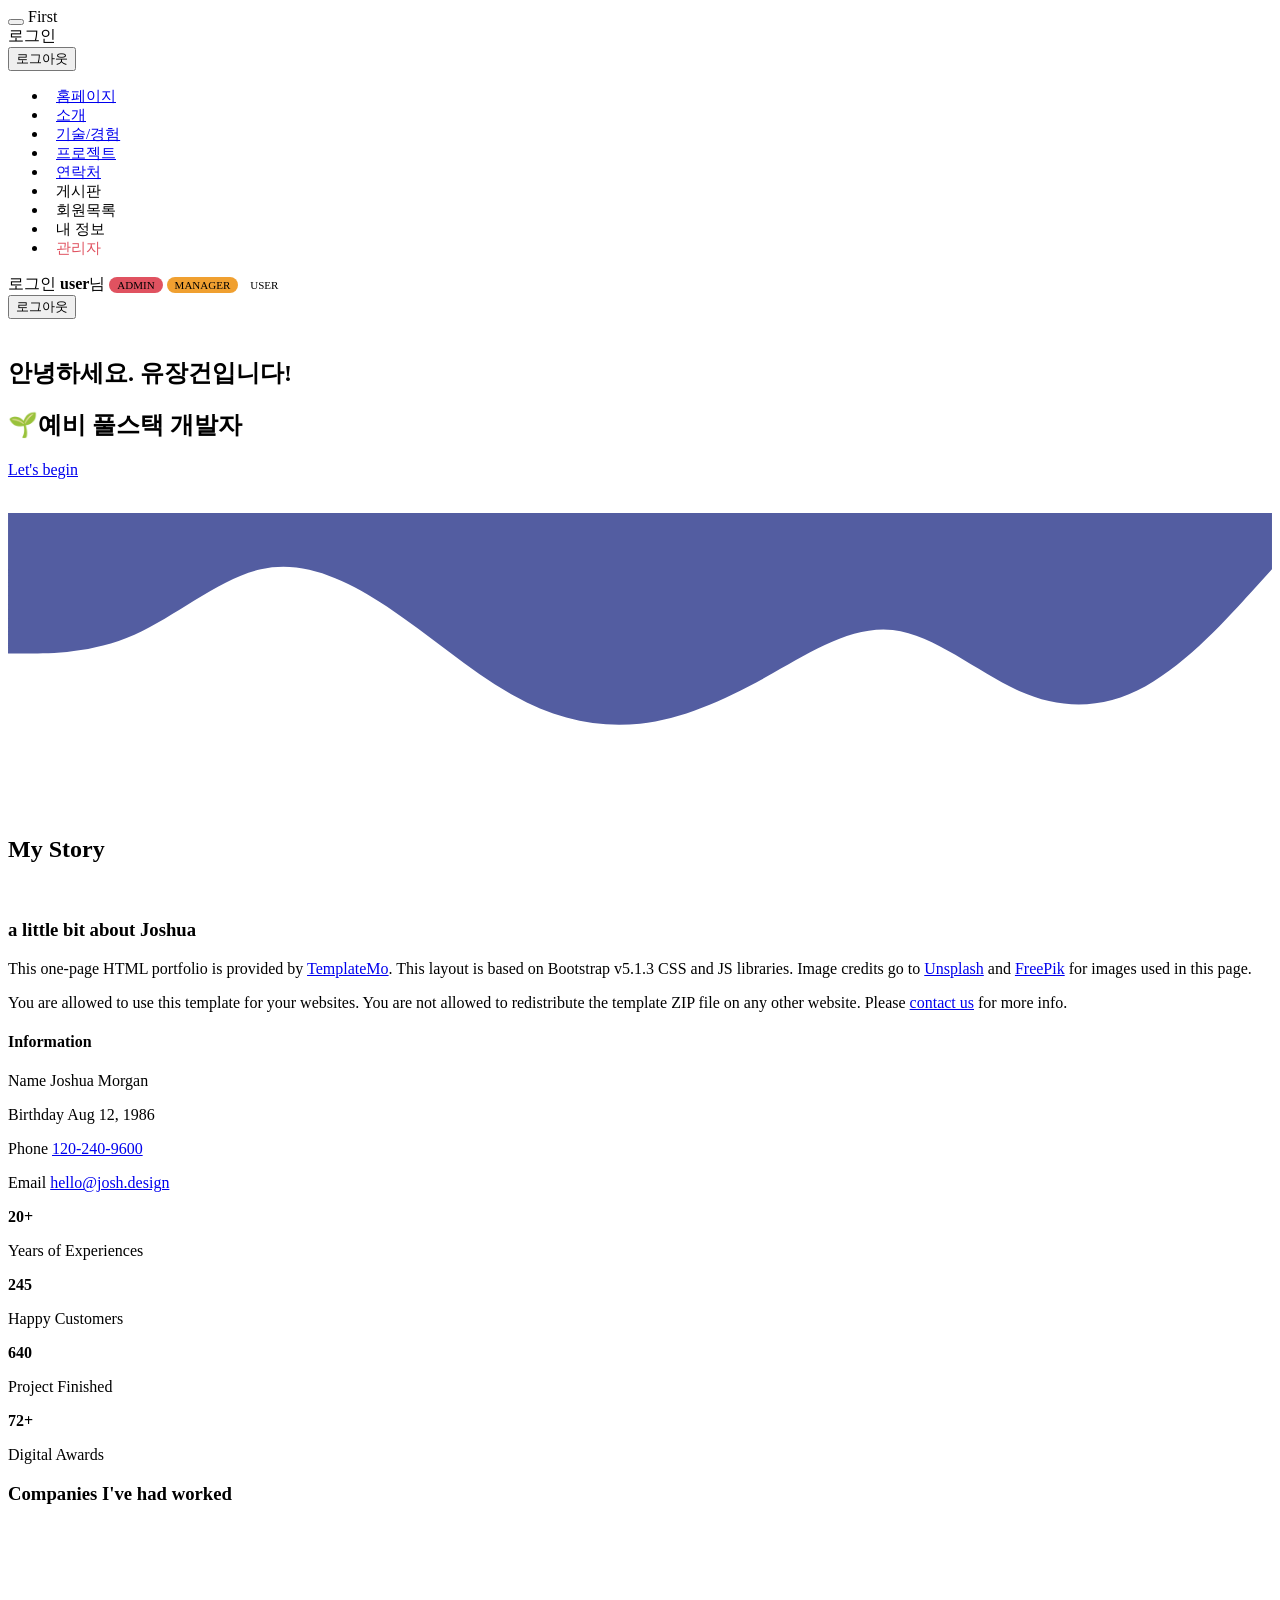
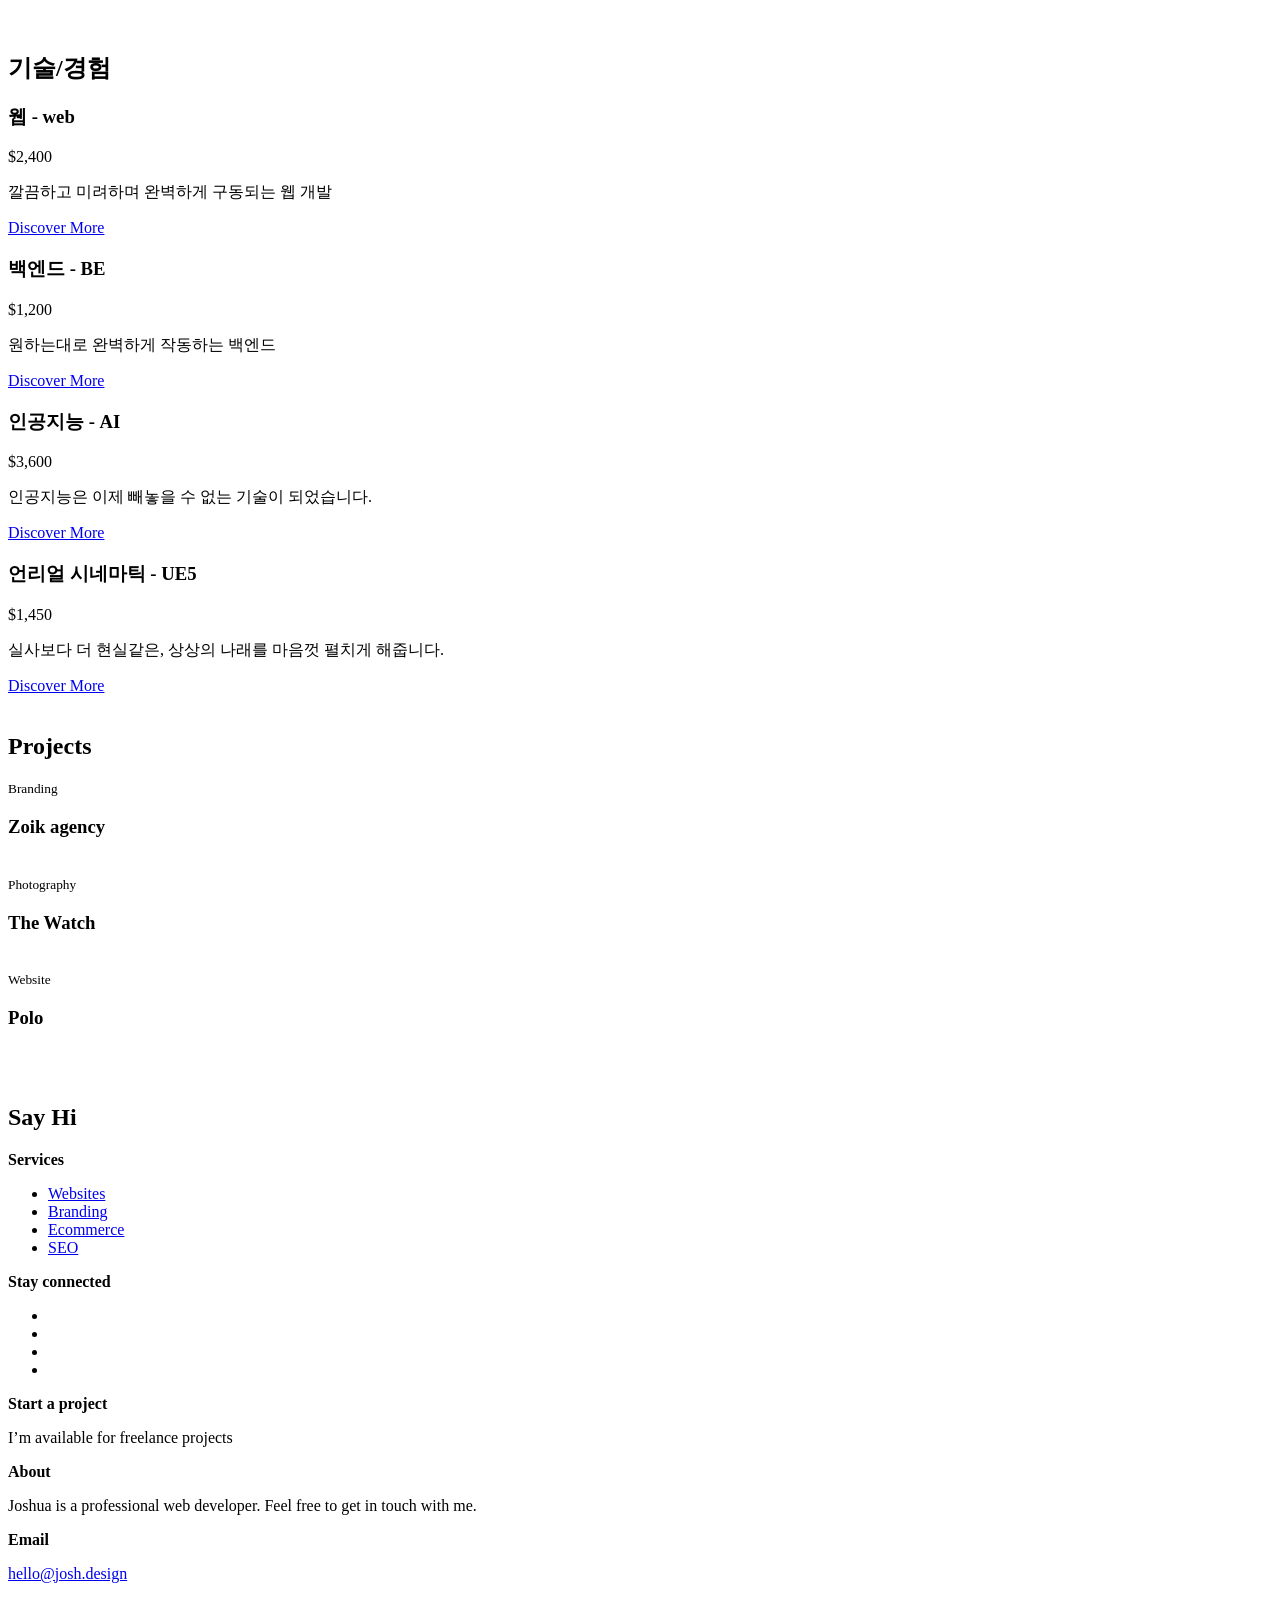
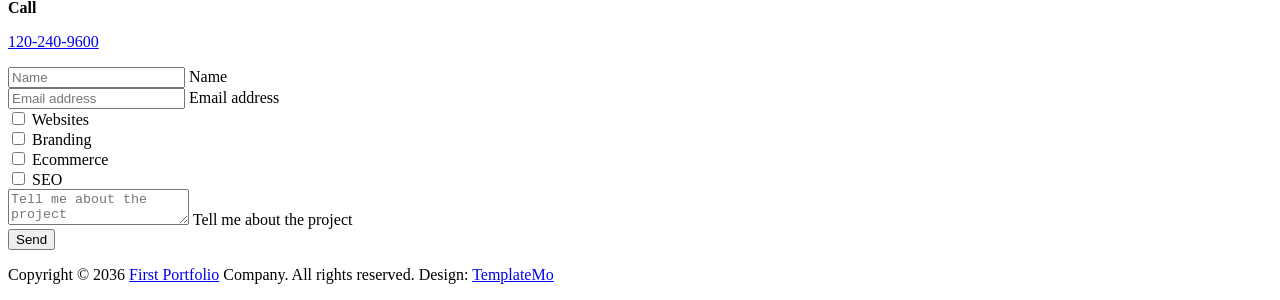
<file: demo/src/main/resources/templates/index.html>
<!doctype html>
<html
  xmlns:th="http://www.thymeleaf.org"
  xmlns:sec="http://www.thymeleaf.org/extras/spring-security"
>
  <head>
    <meta charset="utf-8" />
    <meta name="viewport" content="width=device-width, initial-scale=1" />

    <meta name="description" content="" />
    <meta name="author" content="TemplateMo" />

    <title>First Portfolio Bootstrap 5 Theme</title>

    <!-- CSS FILES -->
    <link rel="preconnect" href="https://fonts.googleapis.com" />

    <link rel="preconnect" href="https://fonts.gstatic.com" crossorigin />

    <link
      href="https://fonts.googleapis.com/css2?family=DM+Sans:wght@400;500;700&display=swap"
      rel="stylesheet"
    />

    <link th:href="@{/css/bootstrap.min.css}" rel="stylesheet" />

    <!-- <link th:href="@{/css/bootstrap-icons.css}" rel="stylesheet"> -->
    <link
      th:href="@{https://cdn.jsdelivr.net/npm/bootstrap-icons@1.13.1/font/bootstrap-icons.min.css}"
      rel="stylesheet"
    />

    <link th:href="@{/css/magnific-popup.css}" rel="stylesheet" />

    <link
      th:href="@{/css/templatemo-first-portfolio-style.css}"
      rel="stylesheet"
    />

    <!-- [5주차] 네비게이션 로그인 사용자 표시 스타일 -->
    <style>
      .navbar-user {
        color: var(--white-color);
        font-size: var(--p-font-size);
        white-space: nowrap;
      }
      .navbar.is-sticky .navbar-user {
        color: var(--dark-color);
      }
      a.navbar-icon:hover {
        background: var(--secondary-color);
        color: var(--white-color);
      }
      /* [6주차] 권한(ROLE) 배지, 관리자 메뉴 */
      .role-badge {
        font-size: 11px;
        font-weight: var(--font-weight-bold);
        padding: 2px 8px;
        border-radius: 20px;
        color: var(--white-color);
        vertical-align: middle;
      }
      .role-ADMIN {
        background: #e05260;
      }
      .role-MANAGER {
        background: #f0a030;
      }
      .role-USER {
        background: var(--secondary-color);
      }
      .navbar .nav-link.nav-link-admin {
        color: #e05260;
      }
      /* [6주차] 메뉴가 늘어나도 한 줄 유지 */
      .navbar-nav .nav-link,
      .navbar .custom-btn {
        white-space: nowrap;
      }
      /* [9주차] 게시판 메뉴 추가 → 화면 폭별로 간격 조정 */
      @media (min-width: 1200px) and (max-width: 1399px) {
        .navbar-expand-lg .navbar-nav .nav-link {
          margin-left: 8px;
          margin-right: 8px;
          font-size: 15px;
        }
        .navbar i.navbar-icon {
          display: none;
        }
      }
      @media (min-width: 992px) and (max-width: 1199px) {
        .navbar-expand-lg .navbar-nav .nav-link {
          margin-left: 4px;
          margin-right: 4px;
          font-size: 13.5px;
        }
        .navbar i.navbar-icon {
          display: none;
        }
        .navbar .role-badge {
          display: none;
        }
        .navbar .custom-btn {
          padding: 8px 14px;
        }
        .navbar-brand {
          font-size: 24px;
        }
      }
    </style>

    <!--
TemplateMo 578 First Portfolio
https://templatemo.com/tm-578-first-portfolio
-->
  </head>

  <body>
    <section class="preloader">
      <div class="spinner">
        <span class="spinner-rotate"></span>
      </div>
    </section>

    <nav class="navbar navbar-expand-lg">
      <div class="container">
        <button
          class="navbar-toggler"
          type="button"
          data-bs-toggle="collapse"
          data-bs-target="#navbarNav"
          aria-controls="navbarNav"
          aria-expanded="false"
          aria-label="Toggle navigation"
        >
          <span class="navbar-toggler-icon"></span>
        </button>

        <a th:href="@{/}" class="navbar-brand mx-auto mx-lg-0">First</a>

        <!-- [5주차] 모바일 화면 : 로그인 / 로그아웃 버튼 -->
        <div class="d-flex align-items-center d-lg-none">
          <a
            sec:authorize="isAnonymous()"
            class="custom-btn btn"
            th:href="@{/login}"
          >
            <i class="bi-box-arrow-in-right me-1"></i>로그인
          </a>
          <form
            sec:authorize="isAuthenticated()"
            th:action="@{/logout}"
            method="post"
            class="m-0"
          >
            <button type="submit" class="custom-btn btn">
              <i class="bi-box-arrow-right me-1"></i>로그아웃
            </button>
          </form>
        </div>

        <div class="collapse navbar-collapse" id="navbarNav">
          <ul class="navbar-nav ms-lg-5">
            <li class="nav-item">
              <a class="nav-link click-scroll" href="#section_1">홈페이지</a>
            </li>

            <li class="nav-item">
              <a class="nav-link click-scroll" href="#section_2">소개</a>
            </li>

            <li class="nav-item">
              <a class="nav-link click-scroll" href="#section_3">기술/경험</a>
            </li>

            <li class="nav-item">
              <a class="nav-link click-scroll" href="#section_4">프로젝트</a>
            </li>

            <li class="nav-item">
              <a class="nav-link click-scroll" href="#section_5">연락처</a>
            </li>

            <!-- [9주차] 게시판 : 목록·상세는 누구나, 글쓰기는 로그인 -->
            <li class="nav-item">
              <a class="nav-link" th:href="@{/board}">게시판</a>
            </li>

            <!-- [6주차 추가 도전] ADMIN, MANAGER에게만 회원목록 메뉴 표시 -->
            <li class="nav-item" sec:authorize="hasAnyRole('ADMIN', 'MANAGER')">
              <a class="nav-link" th:href="@{/testdb}">회원목록</a>
            </li>

            <!-- [6주차] 로그인한 사람만 보이는 메뉴 : 내 정보 -->
            <li class="nav-item" sec:authorize="isAuthenticated()">
              <a class="nav-link" th:href="@{/mypage}">내 정보</a>
            </li>

            <!-- [6주차] 관리자(ROLE_ADMIN)만 보이는 메뉴 : 메뉴를 숨겨도 주소(URL) 직접 입력은 막지 못한다! -->
            <li class="nav-item" sec:authorize="hasRole('ADMIN')">
              <a class="nav-link nav-link-admin" th:href="@{/admin/members}"
                ><i class="bi-shield-lock me-1"></i>관리자</a
              >
            </li>
          </ul>

          <!-- [5주차] PC 화면 : 로그인 상태에 따라 버튼 전환 (sec:authorize) -->
          <div class="d-lg-flex align-items-center d-none ms-auto">
            <!-- 로그인 전 : 로그인 / 회원가입 -->
            <th:block sec:authorize="isAnonymous()">
              <a
                class="navbar-icon bi-person-plus me-3 text-center"
                th:href="@{/signup}"
                title="회원가입"
              ></a>
              <a class="custom-btn btn" th:href="@{/login}">
                <i class="bi-box-arrow-in-right me-1"></i>로그인
              </a>
            </th:block>

            <!-- 로그인 후 : 사용자 아이디 + 로그아웃 (CSRF 때문에 POST 폼으로 전송) -->
            <th:block sec:authorize="isAuthenticated()">
              <i class="navbar-icon bi-person-circle me-2 text-center"></i>
              <span class="navbar-user me-3"
                ><strong sec:authentication="name">user</strong>님
                <!-- [6주차] 내 권한 배지 : hasRole('권한') 이 true 인 것만 표시 -->
                <span
                  sec:authorize="hasRole('ADMIN')"
                  class="role-badge role-ADMIN"
                  >ADMIN</span
                >
                <span
                  sec:authorize="hasRole('MANAGER')"
                  class="role-badge role-MANAGER"
                  >MANAGER</span
                >
                <span
                  sec:authorize="hasRole('USER')"
                  class="role-badge role-USER"
                  >USER</span
                >
              </span>
              <form th:action="@{/logout}" method="post" class="m-0">
                <button type="submit" class="custom-btn btn">
                  <i class="bi-box-arrow-right me-1"></i>로그아웃
                </button>
              </form>
            </th:block>
          </div>
        </div>
      </div>
    </nav>

    <main>
      <section
        class="hero d-flex justify-content-center align-items-center"
        id="section_1"
      >
        <div class="container">
          <div class="row">
            <div class="col-lg-7 col-12">
              <div class="hero-text">
                <div class="hero-title-wrap d-flex align-items-center mb-4">
                  <img
                    th:src="@{/images/profile.png}"
                    class="avatar-image avatar-image-large img-fluid"
                    alt=""
                  />

                  <h1 class="hero-title ms-3 mb-0">
                    안녕하세요. 유장건입니다!
                  </h1>
                </div>

                <h2 class="mb-4">🌱예비 풀스택 개발자</h2>
                <p class="mb-4">
                  <a class="custom-btn btn custom-link" href="#section_2"
                    >Let's begin</a
                  >
                </p>
              </div>
            </div>

            <div class="col-lg-5 col-12 position-relative">
              <div class="hero-image-wrap"></div>
              <img
                th:src="@{/images/coding2.png}"
                class="hero-image img-fluid"
                alt=""
              />
            </div>
          </div>
        </div>

        <svg xmlns="http://www.w3.org/2000/svg" viewBox="0 0 1440 320">
          <path
            fill="#535da1"
            fill-opacity="1"
            d="M0,160L24,160C48,160,96,160,144,138.7C192,117,240,75,288,64C336,53,384,75,432,106.7C480,139,528,181,576,208C624,235,672,245,720,240C768,235,816,213,864,186.7C912,160,960,128,1008,133.3C1056,139,1104,181,1152,202.7C1200,224,1248,224,1296,197.3C1344,171,1392,117,1416,90.7L1440,64L1440,0L1416,0C1392,0,1344,0,1296,0C1248,0,1200,0,1152,0C1104,0,1056,0,1008,0C960,0,912,0,864,0C816,0,768,0,720,0C672,0,624,0,576,0C528,0,480,0,432,0C384,0,336,0,288,0C240,0,192,0,144,0C96,0,48,0,24,0L0,0Z"
          ></path>
        </svg>
      </section>

      <section class="about section-padding" id="section_2">
        <div class="container">
          <div class="row">
            <div class="col-lg-6 col-12">
              <img
                th:src="@{/images/couple-working-from-home-together-sofa.jpg}"
                class="about-image img-fluid"
                alt=""
              />
            </div>

            <div class="col-lg-6 col-12 mt-5 mt-lg-0">
              <div class="about-thumb">
                <div
                  class="section-title-wrap d-flex justify-content-end align-items-center mb-4"
                >
                  <h2 class="text-white me-4 mb-0">My Story</h2>

                  <img
                    th:src="@{/images/happy-bearded-young-man.jpg}"
                    class="avatar-image img-fluid"
                    alt=""
                  />
                </div>

                <h3 class="pt-2 mb-3">a little bit about Joshua</h3>

                <p>
                  This one-page HTML portfolio is provided by
                  <a href="https://templatemo.com" target="_blank">TemplateMo</a
                  >. This layout is based on Bootstrap v5.1.3 CSS and JS
                  libraries. Image credits go to
                  <a href="https://unsplash.com" target="_blank">Unsplash</a>
                  and
                  <a href="https://freepik.com" target="_blank">FreePik</a> for
                  images used in this page.
                </p>

                <p>
                  You are allowed to use this template for your websites. You
                  are not allowed to redistribute the template ZIP file on any
                  other website. Please
                  <a href="https://templatemo.com/contact" target="_blank"
                    >contact us</a
                  >
                  for more info.
                </p>
              </div>
            </div>
          </div>
        </div>
      </section>

      <section class="featured section-padding">
        <div class="container">
          <div class="row">
            <div class="col-lg-6 col-12">
              <div class="profile-thumb">
                <div class="profile-title">
                  <h4 class="mb-0">Information</h4>
                </div>

                <div class="profile-body">
                  <p>
                    <span class="profile-small-title">Name</span>
                    <span>Joshua Morgan</span>
                  </p>

                  <p>
                    <span class="profile-small-title">Birthday</span>
                    <span>Aug 12, 1986</span>
                  </p>

                  <p>
                    <span class="profile-small-title">Phone</span>
                    <span><a href="tel: 305-240-9671">120-240-9600</a></span>
                  </p>

                  <p>
                    <span class="profile-small-title">Email</span>
                    <span
                      ><a href="mailto:hello@josh.design"
                        >hello@josh.design</a
                      ></span
                    >
                  </p>
                </div>
              </div>
            </div>

            <div class="col-lg-6 col-12 mt-5 mt-lg-0">
              <div class="about-thumb">
                <div class="row">
                  <div class="col-lg-6 col-6 featured-border-bottom py-2">
                    <strong class="featured-numbers">20+</strong>

                    <p class="featured-text">Years of Experiences</p>
                  </div>

                  <div
                    class="col-lg-6 col-6 featured-border-start featured-border-bottom ps-5 py-2"
                  >
                    <strong class="featured-numbers">245</strong>

                    <p class="featured-text">Happy Customers</p>
                  </div>

                  <div class="col-lg-6 col-6 pt-4">
                    <strong class="featured-numbers">640</strong>

                    <p class="featured-text">Project Finished</p>
                  </div>

                  <div class="col-lg-6 col-6 featured-border-start ps-5 pt-4">
                    <strong class="featured-numbers">72+</strong>

                    <p class="featured-text">Digital Awards</p>
                  </div>
                </div>
              </div>
            </div>
          </div>
        </div>
      </section>

      <section class="clients section-padding">
        <div class="container">
          <div class="row align-items-center">
            <div class="col-lg-12 col-12">
              <h3 class="text-center mb-5">Companies I've had worked</h3>
            </div>

            <div class="col-lg-2 col-4 ms-auto clients-item-height">
              <img
                th:src="@{/images/clients/cachet.svg}"
                class="clients-image img-fluid"
                alt=""
              />
            </div>

            <div class="col-lg-2 col-4 clients-item-height">
              <img
                th:src="@{/images/clients/guitar-center.svg}"
                class="clients-image img-fluid"
                alt=""
              />
            </div>

            <div class="col-lg-2 col-4 clients-item-height">
              <img
                th:src="@{/images/clients/tokico.svg}"
                class="clients-image img-fluid"
                alt=""
              />
            </div>

            <div class="col-lg-2 col-4 clients-item-height">
              <img
                th:src="@{/images/clients/shopify.svg}"
                class="clients-image img-fluid"
                alt=""
              />
            </div>

            <div class="col-lg-2 col-4 me-auto clients-item-height">
              <img
                th:src="@{/images/clients/profil-rejser.svg}"
                class="clients-image img-fluid"
                alt=""
              />
            </div>
          </div>
        </div>
      </section>

      <section class="services section-padding" id="section_3">
        <div class="container">
          <div class="row">
            <div class="col-lg-10 col-12 mx-auto">
              <div
                class="section-title-wrap d-flex justify-content-center align-items-center mb-5"
              >
                <img
                  th:src="@{/images/handshake-man-woman-after-signing-business-contract-closeup.jpg}"
                  class="avatar-image img-fluid"
                  alt=""
                />

                <h2 class="text-white ms-4 mb-0">기술/경험</h2>
              </div>

              <div class="row pt-lg-5">
                <div class="col-lg-6 col-12">
                  <div class="services-thumb">
                    <div
                      class="d-flex flex-wrap align-items-center border-bottom mb-4 pb-3"
                    >
                      <h3 class="mb-0">웹 - web</h3>

                      <div class="services-price-wrap ms-auto">
                        <p class="services-price-text mb-0">$2,400</p>
                        <div class="services-price-overlay"></div>
                      </div>
                    </div>

                    <p>깔끔하고 미려하며 완벽하게 구동되는 웹 개발</p>

                    <a
                      href="/detailed_web.html"
                      target="_blank"
                      rel="noopener noreferrer"
                      class="custom-btn custom-border-btn btn mt-3"
                      >Discover More</a
                    >

                    <div
                      class="services-icon-wrap d-flex justify-content-center align-items-center"
                    >
                      <i class="services-icon bi-globe"></i>
                    </div>
                  </div>
                </div>

                <div class="col-lg-6 col-12">
                  <div class="services-thumb services-thumb-up">
                    <div
                      class="d-flex flex-wrap align-items-center border-bottom mb-4 pb-3"
                    >
                      <h3 class="mb-0">백엔드 - BE</h3>

                      <div class="services-price-wrap ms-auto">
                        <p class="services-price-text mb-0">$1,200</p>
                        <div class="services-price-overlay"></div>
                      </div>
                    </div>

                    <p>원하는대로 완벽하게 작동하는 백엔드</p>

                    <a href="#" class="custom-btn custom-border-btn btn mt-3"
                      >Discover More</a
                    >

                    <div
                      class="services-icon-wrap d-flex justify-content-center align-items-center"
                    >
                      <!-- <i class="services-icon bi-lightbulb"></i> -->
                      <i class="services-icon bi bi-code"></i>
                    </div>
                  </div>
                </div>

                <div class="col-lg-6 col-12">
                  <div class="services-thumb">
                    <div
                      class="d-flex flex-wrap align-items-center border-bottom mb-4 pb-3"
                    >
                      <h3 class="mb-0">인공지능 - AI</h3>

                      <div class="services-price-wrap ms-auto">
                        <p class="services-price-text mb-0">$3,600</p>
                        <div class="services-price-overlay"></div>
                      </div>
                    </div>

                    <p>인공지능은 이제 빼놓을 수 없는 기술이 되었습니다.</p>

                    <a href="#" class="custom-btn custom-border-btn btn mt-3"
                      >Discover More</a
                    >

                    <div
                      class="services-icon-wrap d-flex justify-content-center align-items-center"
                    >
                      <!-- <i class="services-icon bi-phone"></i> -->
                      <i class="services-icon bi bi-claude"></i>
                    </div>
                  </div>
                </div>

                <div class="col-lg-6 col-12">
                  <div class="services-thumb services-thumb-up">
                    <div
                      class="d-flex flex-wrap align-items-center border-bottom mb-4 pb-3"
                    >
                      <h3 class="mb-0">언리얼 시네마틱 - UE5</h3>

                      <div class="services-price-wrap ms-auto">
                        <p class="services-price-text mb-0">$1,450</p>
                        <div class="services-price-overlay"></div>
                      </div>
                    </div>

                    <p>
                      실사보다 더 현실같은, 상상의 나래를 마음껏 펼치게
                      해줍니다.
                    </p>

                    <a href="#" class="custom-btn custom-border-btn btn mt-3"
                      >Discover More</a
                    >

                    <div
                      class="services-icon-wrap d-flex justify-content-center align-items-center"
                    >
                      <!-- <i class="services-icon bi-google"></i> -->
                      <i class="services-icon bi bi-film"></i>
                    </div>
                  </div>
                </div>
              </div>
            </div>
          </div>
        </div>
      </section>

      <section class="projects section-padding" id="section_4">
        <div class="container">
          <div class="row">
            <div class="col-lg-8 col-md-8 col-12 ms-auto">
              <div
                class="section-title-wrap d-flex justify-content-center align-items-center mb-4"
              >
                <img
                  th:src="@{/images/white-desk-work-study-aesthetics.jpg}"
                  class="avatar-image img-fluid"
                  alt=""
                />

                <h2 class="text-white ms-4 mb-0">Projects</h2>
              </div>
            </div>

            <div class="clearfix"></div>

            <div class="col-lg-4 col-md-6 col-12">
              <div class="projects-thumb">
                <div class="projects-info">
                  <small class="projects-tag">Branding</small>

                  <h3 class="projects-title">Zoik agency</h3>
                </div>

                <a
                  th:href="@{/images/projects/nikhil-KO4io-eCAXA-unsplash.jpg}"
                  class="popup-image"
                >
                  <img
                    th:src="@{/images/projects/nikhil-KO4io-eCAXA-unsplash.jpg}"
                    class="projects-image img-fluid"
                    alt=""
                  />
                </a>
              </div>
            </div>

            <div class="col-lg-4 col-md-6 col-12">
              <div class="projects-thumb">
                <div class="projects-info">
                  <small class="projects-tag">Photography</small>

                  <h3 class="projects-title">The Watch</h3>
                </div>

                <a
                  th:href="@{/images/projects/the-5th-IQYR7N67dhM-unsplash.jpg}"
                  class="popup-image"
                >
                  <img
                    th:src="@{/images/projects/the-5th-IQYR7N67dhM-unsplash.jpg}"
                    class="projects-image img-fluid"
                    alt=""
                  />
                </a>
              </div>
            </div>

            <div class="col-lg-4 col-md-6 col-12">
              <div class="projects-thumb">
                <div class="projects-info">
                  <small class="projects-tag">Website</small>

                  <h3 class="projects-title">Polo</h3>
                </div>

                <a
                  th:href="@{/images/projects/true-agency-9Bjog5FZ-oc-unsplash.jpg}"
                  class="popup-image"
                >
                  <img
                    th:src="@{/images/projects/true-agency-9Bjog5FZ-oc-unsplash.jpg}"
                    class="projects-image img-fluid"
                    alt=""
                  />
                </a>
              </div>
            </div>
          </div>
        </div>
      </section>

      <section class="contact section-padding" id="section_5">
        <div class="container">
          <div class="row">
            <div class="col-lg-6 col-md-8 col-12">
              <div
                class="section-title-wrap d-flex justify-content-center align-items-center mb-5"
              >
                <img
                  th:src="@{/images/aerial-view-man-using-computer-laptop-wooden-table.jpg}"
                  class="avatar-image img-fluid"
                  alt=""
                />

                <h2 class="text-white ms-4 mb-0">Say Hi</h2>
              </div>
            </div>

            <div class="clearfix"></div>

            <div class="col-lg-3 col-md-6 col-12 pe-lg-0">
              <div
                class="contact-info contact-info-border-start d-flex flex-column"
              >
                <strong class="site-footer-title d-block mb-3">Services</strong>

                <ul class="footer-menu">
                  <li class="footer-menu-item">
                    <a href="#" class="footer-menu-link">Websites</a>
                  </li>

                  <li class="footer-menu-item">
                    <a href="#" class="footer-menu-link">Branding</a>
                  </li>

                  <li class="footer-menu-item">
                    <a href="#" class="footer-menu-link">Ecommerce</a>
                  </li>

                  <li class="footer-menu-item">
                    <a href="#" class="footer-menu-link">SEO</a>
                  </li>
                </ul>

                <strong class="site-footer-title d-block mt-4 mb-3"
                  >Stay connected</strong
                >

                <ul class="social-icon">
                  <li class="social-icon-item">
                    <a
                      href="https://twitter.com/minthu"
                      class="social-icon-link bi-twitter"
                    ></a>
                  </li>

                  <li class="social-icon-item">
                    <a href="#" class="social-icon-link bi-instagram"></a>
                  </li>

                  <li class="social-icon-item">
                    <a href="#" class="social-icon-link bi-pinterest"></a>
                  </li>

                  <li class="social-icon-item">
                    <a
                      href="https://www.youtube.com/templatemo"
                      class="social-icon-link bi-youtube"
                    ></a>
                  </li>
                </ul>

                <strong class="site-footer-title d-block mt-4 mb-3"
                  >Start a project</strong
                >

                <p class="mb-0">I’m available for freelance projects</p>
              </div>
            </div>

            <div class="col-lg-3 col-md-6 col-12 ps-lg-0">
              <div class="contact-info d-flex flex-column">
                <strong class="site-footer-title d-block mb-3">About</strong>

                <p class="mb-2">
                  Joshua is a professional web developer. Feel free to get in
                  touch with me.
                </p>

                <strong class="site-footer-title d-block mt-4 mb-3"
                  >Email</strong
                >

                <p>
                  <a href="mailto:hello@josh.design"> hello@josh.design </a>
                </p>

                <strong class="site-footer-title d-block mt-4 mb-3"
                  >Call</strong
                >

                <p class="mb-0">
                  <a href="tel: 120-240-9600"> 120-240-9600 </a>
                </p>
              </div>
            </div>

            <div class="col-lg-6 col-12 mt-5 mt-lg-0">
              <form
                action="#"
                method="get"
                class="custom-form contact-form"
                role="form"
              >
                <div class="row">
                  <div class="col-lg-6 col-md-6 col-12">
                    <div class="form-floating">
                      <input
                        type="text"
                        name="name"
                        id="name"
                        class="form-control"
                        placeholder="Name"
                        required=""
                      />

                      <label for="name">Name</label>
                    </div>
                  </div>

                  <div class="col-lg-6 col-md-6 col-12">
                    <div class="form-floating">
                      <input
                        type="email"
                        name="email"
                        id="email"
                        pattern="[^ @]*@[^ @]*"
                        class="form-control"
                        placeholder="Email address"
                        required=""
                      />

                      <label for="email">Email address</label>
                    </div>
                  </div>

                  <div class="col-lg-3 col-md-6 col-6">
                    <div class="form-check form-check-inline">
                      <input
                        name="website"
                        type="checkbox"
                        class="form-check-input"
                        id="inlineCheckbox1"
                        value="1"
                      />

                      <label class="form-check-label" for="inlineCheckbox1">
                        <i class="bi-globe form-check-icon"></i>
                        <span class="form-check-label-text">Websites</span>
                      </label>
                    </div>
                  </div>

                  <div class="col-lg-3 col-md-6 col-6">
                    <div class="form-check form-check-inline">
                      <input
                        name="branding"
                        type="checkbox"
                        class="form-check-input"
                        id="inlineCheckbox2"
                        value="1"
                      />

                      <label class="form-check-label" for="inlineCheckbox2">
                        <i class="bi-lightbulb form-check-icon"></i>
                        <span class="form-check-label-text">Branding</span>
                      </label>
                    </div>
                  </div>

                  <div class="col-lg-3 col-md-6 col-6">
                    <div class="form-check form-check-inline">
                      <input
                        name="ecommerce"
                        type="checkbox"
                        class="form-check-input"
                        id="inlineCheckbox3"
                        value="1"
                      />

                      <label class="form-check-label" for="inlineCheckbox3">
                        <i class="bi-phone form-check-icon"></i>
                        <span class="form-check-label-text">Ecommerce</span>
                      </label>
                    </div>
                  </div>

                  <div class="col-lg-3 col-md-6 col-6">
                    <div class="form-check form-check-inline me-0">
                      <input
                        name="seo"
                        type="checkbox"
                        class="form-check-input"
                        id="inlineCheckbox4"
                        value="1"
                      />

                      <label class="form-check-label" for="inlineCheckbox4">
                        <i class="bi-google form-check-icon"></i>
                        <span class="form-check-label-text">SEO</span>
                      </label>
                    </div>
                  </div>

                  <div class="col-lg-12 col-12">
                    <div class="form-floating">
                      <textarea
                        class="form-control"
                        id="message"
                        name="message"
                        placeholder="Tell me about the project"
                      ></textarea>

                      <label for="message">Tell me about the project</label>
                    </div>
                  </div>

                  <div class="col-lg-3 col-12 ms-auto">
                    <button type="submit" class="form-control">Send</button>
                  </div>
                </div>
              </form>
            </div>
          </div>
        </div>
      </section>
    </main>

    <footer class="site-footer">
      <div class="container">
        <div class="row">
          <div class="col-lg-12 col-12">
            <div class="copyright-text-wrap">
              <p class="mb-0">
                <span class="copyright-text"
                  >Copyright © 2036 <a href="#">First Portfolio</a> Company. All
                  rights reserved.</span
                >
                Design:
                <a rel="sponsored" href="https://templatemo.com" target="_blank"
                  >TemplateMo</a
                >
              </p>
            </div>
          </div>
        </div>
      </div>
    </footer>

    <!-- JAVASCRIPT FILES -->
    <script th:src="@{/js/jquery.min.js}"></script>
    <script th:src="@{/js/bootstrap.min.js}"></script>
    <script th:src="@{/js/jquery.sticky.js}"></script>
    <script th:src="@{/js/click-scroll.js}"></script>
    <script th:src="@{/js/jquery.magnific-popup.min.js}"></script>
    <script th:src="@{/js/magnific-popup-options.js}"></script>
    <script th:src="@{/js/custom.js}"></script>
  </body>
</html>
</file>
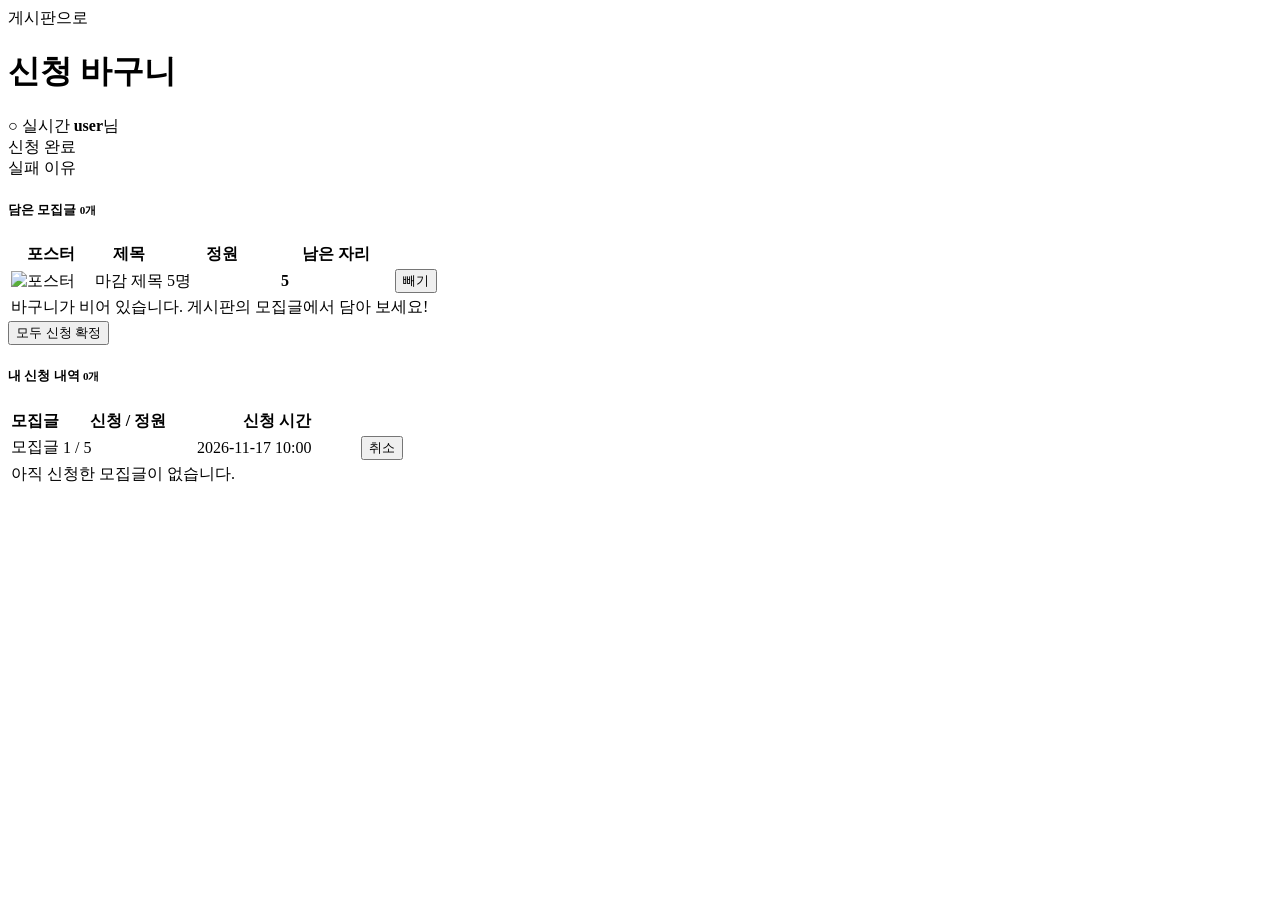
<file: demo/src/main/resources/templates/cart.html>
<!doctype html>
<html lang="ko" xmlns:th="http://www.thymeleaf.org" xmlns:sec="http://www.thymeleaf.org/extras/spring-security">
    <head>
        <meta charset="utf-8">
        <meta name="viewport" content="width=device-width, initial-scale=1">
        <title>신청 바구니 - First Portfolio</title>

        <!-- [11주차 제공 → 12주차 수정] 신청 바구니 + 내 신청 내역 + 실시간 남은 자리 -->
        <link rel="preconnect" href="https://fonts.googleapis.com">
        <link rel="preconnect" href="https://fonts.gstatic.com" crossorigin>
        <link href="https://fonts.googleapis.com/css2?family=DM+Sans:wght@400;500;700&display=swap" rel="stylesheet">
        <link th:href="@{/css/bootstrap.min.css}" rel="stylesheet">
        <link th:href="@{/css/bootstrap-icons.css}" rel="stylesheet">
        <link th:href="@{/css/templatemo-first-portfolio-style.css}" rel="stylesheet">
        <link th:href="@{/css/board.css}" rel="stylesheet">
    </head>

    <body>
        <header class="board-header">
            <div class="container d-flex flex-wrap justify-content-between align-items-center gap-3">
                <div>
                    <a th:href="@{/board}" class="small"><i class="bi-arrow-left me-1"></i>게시판으로</a>
                    <h1 class="mt-1"><i class="bi-basket me-2"></i>신청 바구니</h1>
                </div>
                <div class="d-flex align-items-center gap-3">
                    <!-- [12주차] 실시간 연결 상태 + 내 알림 종 (로그인했을 때만) -->
                    <span id="rt-status" class="rt-status">○ 실시간</span>
                    <span id="noti-bell" sec:authorize="isAuthenticated()" class="noti-bell"><i class="bi-bell"></i><span id="noti-count" class="badge bg-danger" hidden>0</span></span>
                    <span><i class="bi-person-circle me-1"></i><strong sec:authentication="name">user</strong>님</span>
                </div>
            </div>
        </header>

        <main class="board-body">
            <div class="container">
                <!-- 처리 결과 : 컨트롤러가 redirect 하면서 한 번만 넘겨주는 값 (flash) -->
                <div th:if="${message}" class="alert alert-success py-2"><i class="bi-check-circle me-1"></i> <span th:text="${message}">신청 완료</span></div>
                <div th:if="${error}" class="alert alert-danger py-2"><i class="bi-exclamation-circle me-1"></i> <span th:text="${error}">실패 이유</span></div>

                <!-- ① 바구니 : cartPosts (세션에 담긴 모집글) -->
                <div class="board-card">
                    <h5 class="mb-3"><i class="bi-basket me-2"></i>담은 모집글 <small class="text-muted" th:text="|${#lists.size(cartPosts)}개|">0개</small></h5>
                    <div class="table-responsive">
                        <table class="table table-hover mb-0 board-table">
                            <thead>
                                <tr><th style="width: 80px">포스터</th><th>제목</th><th style="width: 110px">정원</th><th style="width: 110px">남은 자리</th><th style="width: 90px"></th></tr>
                            </thead>
                            <tbody>
                                <tr th:each="post : ${cartPosts}">
                                    <td>
                                        <img th:if="${post.posterFile != null}" th:src="@{/uploads/{f}(f=${post.posterFile})}" class="cart-thumb" alt="포스터">
                                        <span th:if="${post.posterFile == null}" class="cart-thumb d-inline-block"></span>
                                    </td>
                                    <td class="text-start">
                                        <span th:if="${post.full}" class="recruit-badge closed me-1">마감</span>
                                        <a th:href="@{/board/{id}(id=${post.id})}" th:text="${post.title}" class="board-title">제목</a>
                                    </td>
                                    <td th:text="|${post.capacity}명|">5명</td>
                                    <td><strong class="text-primary" th:attr="data-seat-post=${post.id}" data-field="remaining" th:text="${post.remaining}">5</strong></td>
                                    <td>
                                        <form th:action="@{/cart/{id}/remove(id=${post.id})}" method="post" class="m-0">
                                            <button type="submit" class="btn btn-link btn-sm text-danger p-0"><i class="bi-x-circle me-1"></i>빼기</button>
                                        </form>
                                    </td>
                                </tr>
                                <tr th:if="${#lists.isEmpty(cartPosts)}">
                                    <td colspan="5" class="text-muted py-4">바구니가 비어 있습니다. 게시판의 모집글에서 담아 보세요!</td>
                                </tr>
                            </tbody>
                        </table>
                    </div>
                    <!-- 신청 확정 : 바구니 전체를 한 번에. POST /cart/confirm (단계 4) -->
                    <form th:unless="${#lists.isEmpty(cartPosts)}" th:action="@{/cart/confirm}" method="post" class="text-end mt-3">
                        <button type="submit" class="btn btn-primary btn-sm-custom"><i class="bi-check2-all me-1"></i>모두 신청 확정</button>
                    </form>
                </div>

                <!-- ② 내 신청 내역 : 컨트롤러가 enrollments 를 넘겨줄 때만 보인다 (단계 4) -->
                <div class="board-card mt-4" th:if="${enrollments != null}">
                    <h5 class="mb-3"><i class="bi-card-checklist me-2"></i>내 신청 내역 <small class="text-muted" th:text="|${#lists.size(enrollments)}개|">0개</small></h5>
                    <div class="table-responsive">
                        <table class="table mb-0 board-table">
                            <thead>
                                <tr><th>모집글</th><th style="width: 130px">신청 / 정원</th><th style="width: 160px">신청 시간</th><th style="width: 90px"></th></tr>
                            </thead>
                            <tbody>
                                <!-- enrollment.post.title : 신청 → 모집글 → 제목 (@ManyToOne) -->
                                <tr th:each="enrollment : ${enrollments}">
                                    <td class="text-start"><a th:href="@{/board/{id}(id=${enrollment.post.id})}" th:text="${enrollment.post.title}" class="board-title">모집글</a></td>
                                    <td th:text="|${enrollment.post.appliedCount} / ${enrollment.post.capacity}|">1 / 5</td>
                                    <td th:text="${#temporals.format(enrollment.createdAt, 'yyyy-MM-dd HH:mm')}">2026-11-17 10:00</td>
                                    <td>
                                        <!-- [11주차 연습문제 1] 신청 취소 : POST /cart/enrollments/{id}/cancel -->
                                        <form th:action="@{/cart/enrollments/{id}/cancel(id=${enrollment.id})}" method="post" class="m-0"
                                              onsubmit="return confirm('신청을 취소하시겠습니까?');">
                                            <button type="submit" class="btn btn-link btn-sm text-danger p-0"><i class="bi-x-circle me-1"></i>취소</button>
                                        </form>
                                    </td>
                                </tr>
                                <tr th:if="${#lists.isEmpty(enrollments)}">
                                    <td colspan="4" class="text-muted py-4">아직 신청한 모집글이 없습니다.</td>
                                </tr>
                            </tbody>
                        </table>
                    </div>
                </div>
            </div>
        </main>
        <!-- [12주차] 실시간 알림 : STOMP 라이브러리 + 연결 · 구독 스크립트 -->
        <div id="toast-area" class="toast-area"></div>
        <script th:src="@{/js/stomp.umd.min.js}"></script>
        <script th:src="@{/js/realtime.js}"></script>
    </body>
</html>
</file>
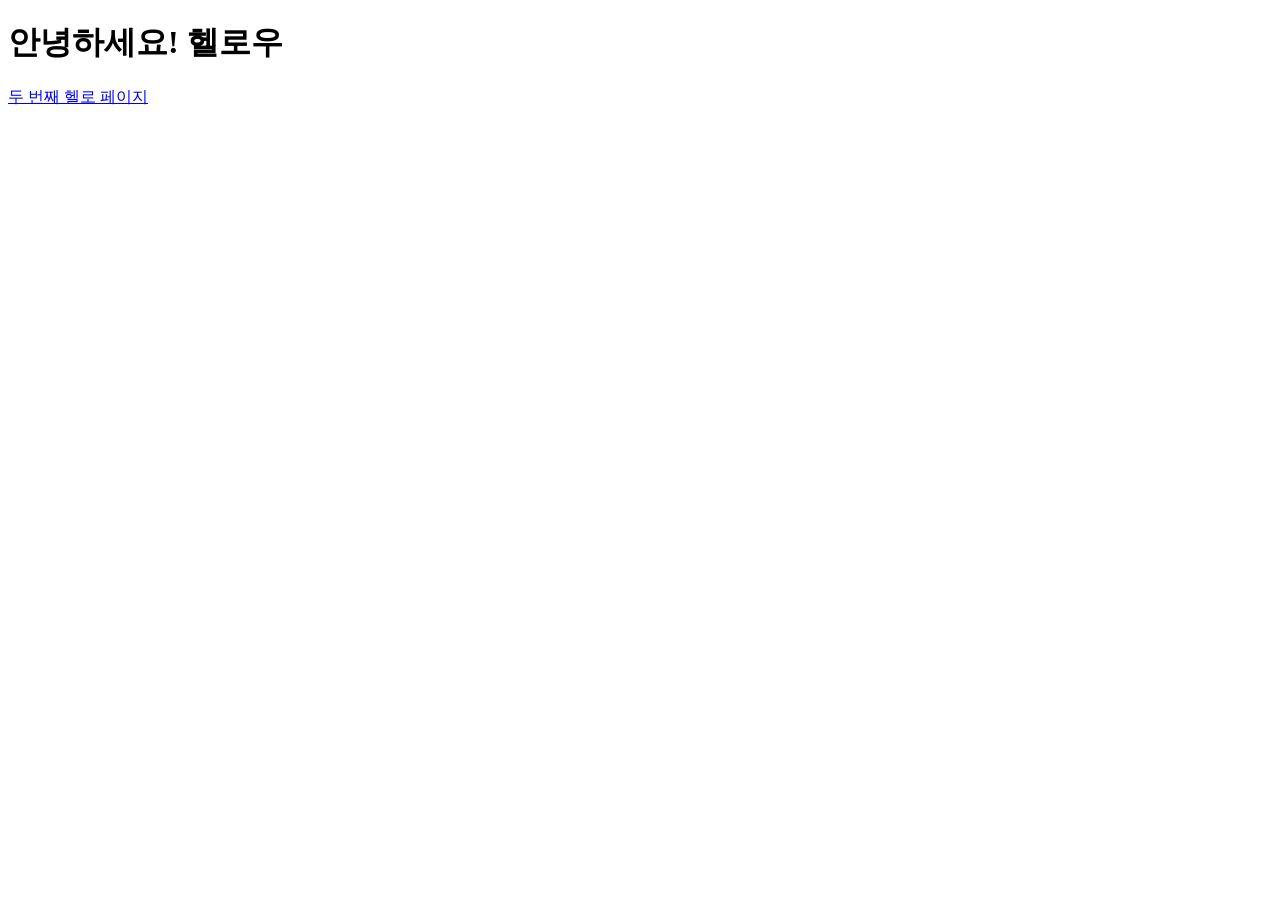
<file: demo/src/main/resources/templates/hello.html>
<!doctype html>
<html xmlns:th="http://www.thymeleaf.org">
  <head>
    <meta charset="UTF-8" />
    <title>헬로페이지</title>
  </head>
  <body>
    <h1>안녕하세요! 헬로우</h1>
    <p th:text="${data}"></p>
    <a href="/hello2">두 번째 헬로 페이지</a>
  </body>
</html>
</file>
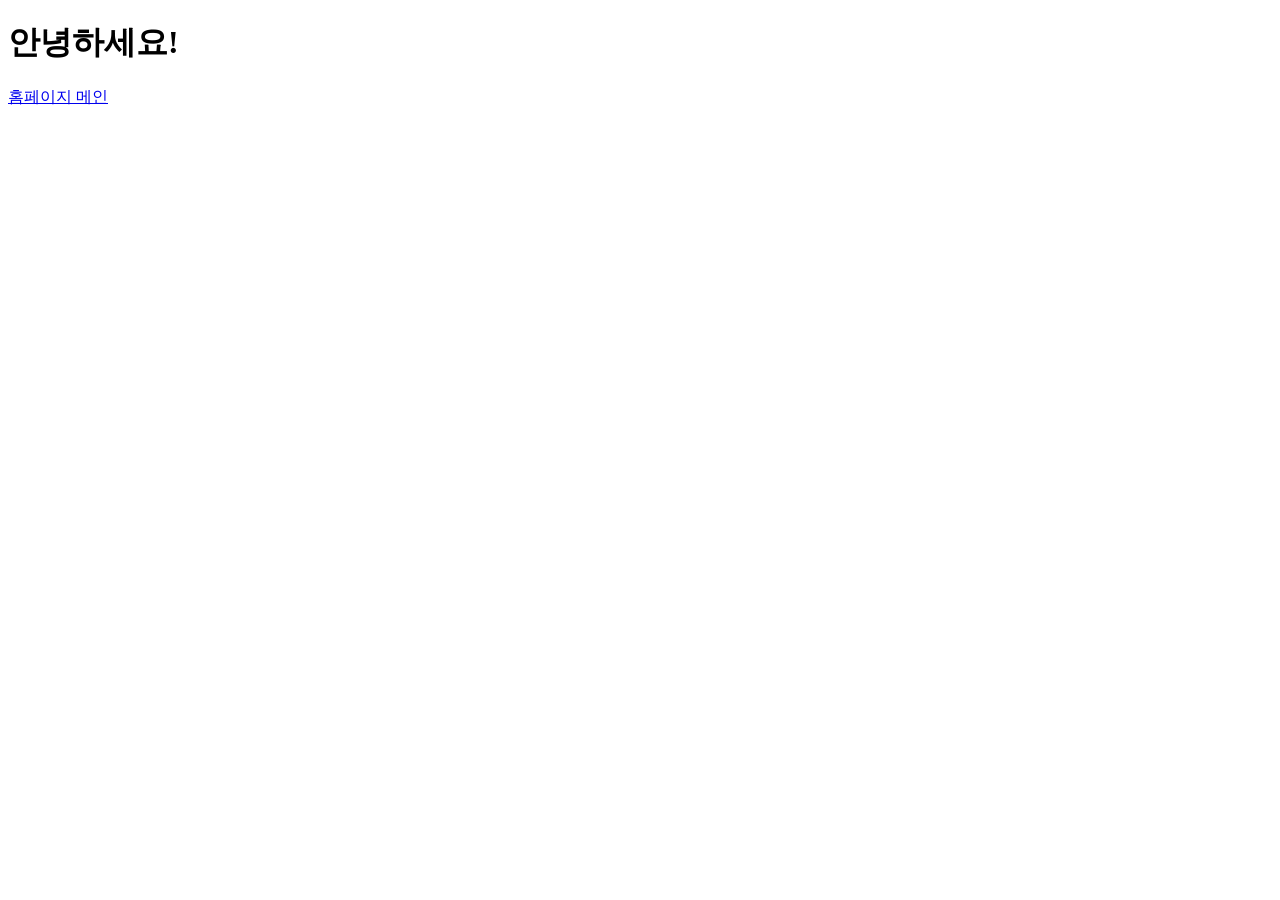
<file: demo/src/main/resources/templates/hello2.html>
<!doctype html>
<html xmlns:th="http://www.thymeleaf.org">
  <head>
    <meta charset="UTF-8" />
    <title>헬로페이지</title>
  </head>
  <body>
    <h1>안녕하세요!</h1>
    <p th:text="${name}"></p>
    <p th:text="${hi}"></p>
    <p th:text="${today}"></p>
    <p th:text="${weather}"></p>
    <p th:text="${good}"></p>
    <a href="/">홈페이지 메인</a>
  </body>
</html>
</file>
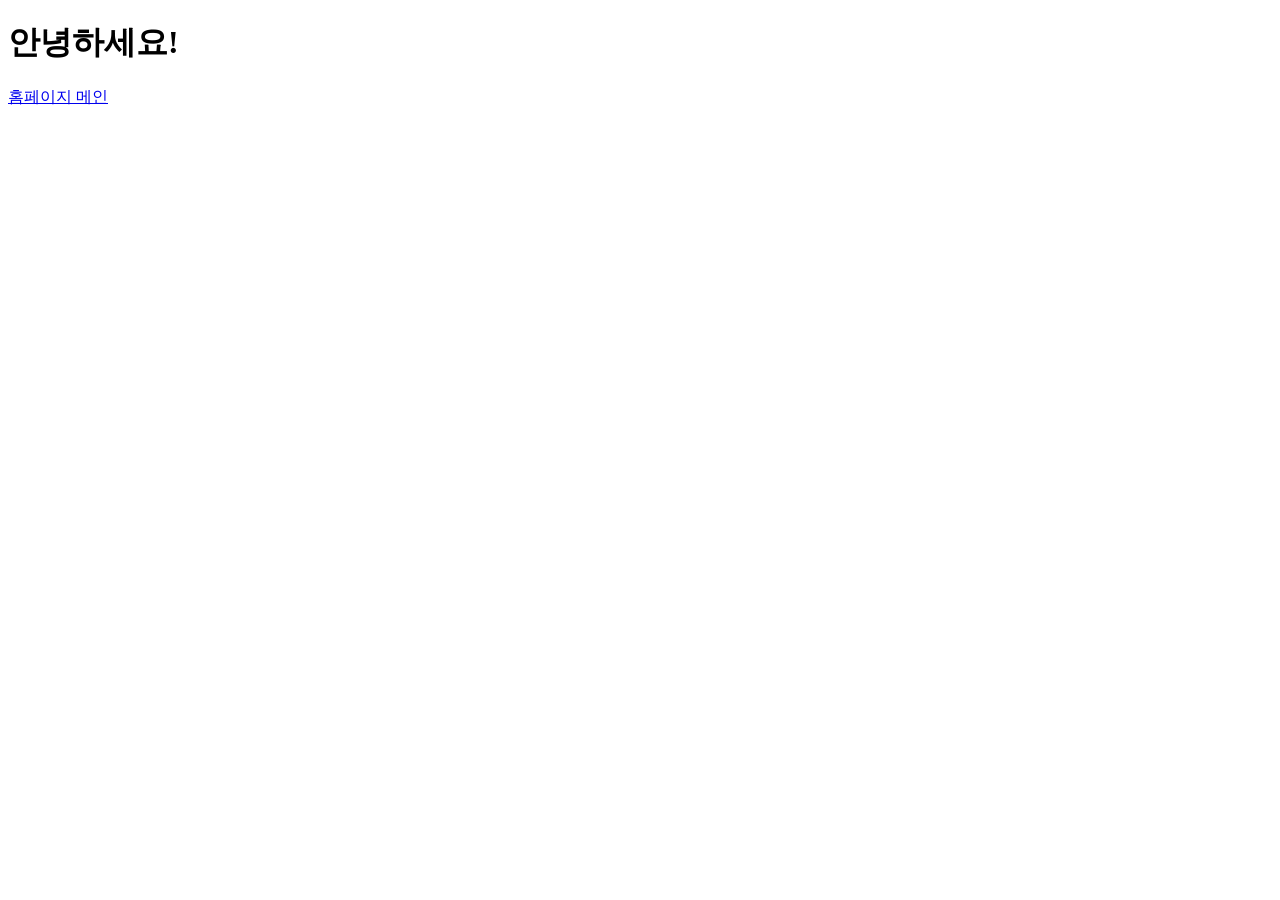
<file: demo/src/main/resources/templates/index copy.html>
<!doctype html>
<html xmlns:th="http://www.thymeleaf.org">
  <head>
    <meta charset="UTF-8" />
    <title>index 메인페이지</title>
  </head>
  <body>
    <h1>안녕하세요!</h1>
    <a href="/hello">홈페이지 메인</a>
  </body>
</html>
</file>
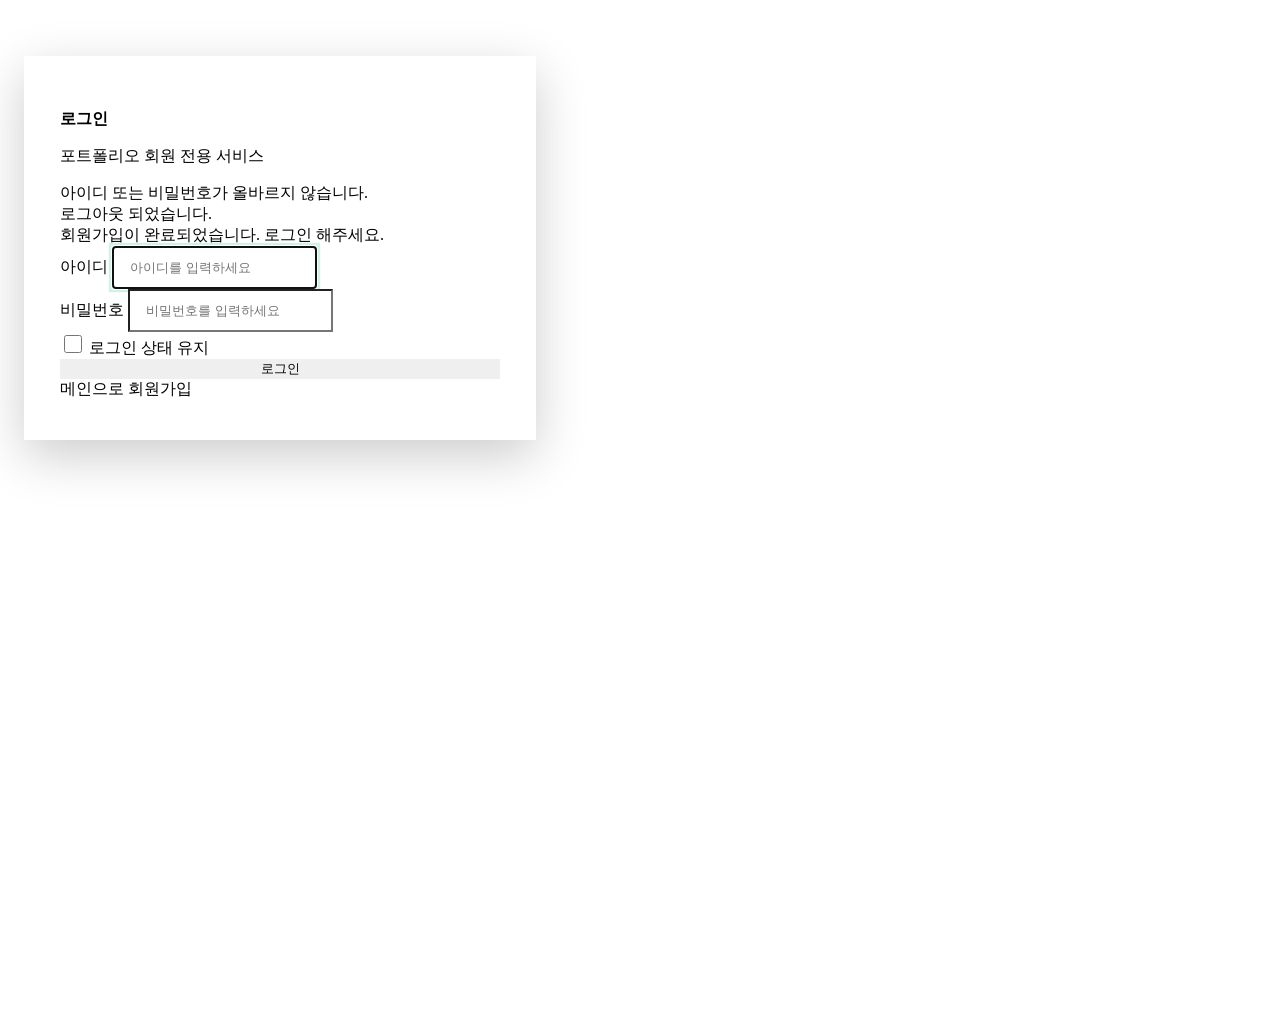
<file: demo/src/main/resources/templates/login.html>
<!doctype html>
<html lang="ko" xmlns:th="http://www.thymeleaf.org">
  <head>
    <meta charset="utf-8" />
    <meta name="viewport" content="width=device-width, initial-scale=1" />
    <title>로그인 - First Portfolio</title>

    <!-- [5주차 제공] 포트폴리오와 같은 부트스트랩/테마 CSS 사용 -->
    <link rel="preconnect" href="https://fonts.googleapis.com" />
    <link rel="preconnect" href="https://fonts.gstatic.com" crossorigin />
    <link
      href="https://fonts.googleapis.com/css2?family=DM+Sans:wght@400;500;700&display=swap"
      rel="stylesheet"
    />
    <link th:href="@{/css/bootstrap.min.css}" rel="stylesheet" />
    <link th:href="@{/css/bootstrap-icons.css}" rel="stylesheet" />
    <link
      th:href="@{/css/templatemo-first-portfolio-style.css}"
      rel="stylesheet"
    />

    <style>
      .auth-page {
        min-height: 100vh;
        background: linear-gradient(
          135deg,
          var(--primary-color) 0%,
          #3d4580 100%
        );
        padding: 48px 16px;
      }
      .auth-card {
        background: var(--white-color);
        border-radius: var(--border-radius-medium);
        box-shadow: 0 1rem 3rem rgba(0, 0, 0, 0.2);
        max-width: 440px;
        width: 100%;
        padding: 40px 36px;
      }
      .auth-card h2 {
        font-size: var(--h4-font-size);
        color: var(--dark-color);
      }
      .auth-card .form-control {
        border-radius: var(--border-radius-small);
        padding: 12px 16px;
      }
      .auth-card .form-control:focus {
        border-color: var(--secondary-color);
        box-shadow: 0 0 0 0.2rem rgba(20, 183, 137, 0.2);
      }
      .auth-card .custom-btn {
        width: 100%;
        border: 0;
      }
      .auth-icon {
        width: 64px;
        height: 64px;
        line-height: 64px;
        border-radius: 50%;
        background: var(--secondary-color);
        color: var(--white-color);
        font-size: 28px;
        text-align: center;
      }
      .auth-check {
        width: 18px;
        height: 18px;
        accent-color: var(--secondary-color);
        cursor: pointer;
      }
      .auth-links a {
        color: var(--primary-color);
        font-weight: var(--font-weight-medium);
      }
      .auth-links a:hover {
        color: var(--secondary-color);
      }
    </style>
  </head>

  <body>
    <main class="auth-page d-flex justify-content-center align-items-center">
      <div class="auth-card">
        <div class="text-center mb-4">
          <a th:href="@{/}" class="d-inline-block auth-icon mb-3"
            ><i class="bi-person-lock"></i
          ></a>
          <h2 class="mb-1">로그인</h2>
          <p class="text-muted mb-0">포트폴리오 회원 전용 서비스</p>
        </div>

        <!-- 결과 메시지 : 스프링 시큐리티가 붙여주는 URL 파라미터(?error, ?logout)와 회원가입(?signup) -->
        <div
          th:if="${param.error}"
          class="alert alert-danger py-2"
          role="alert"
        >
          <i class="bi-exclamation-circle me-1"></i> 아이디 또는 비밀번호가
          올바르지 않습니다.
        </div>
        <div
          th:if="${param.logout}"
          class="alert alert-secondary py-2"
          role="alert"
        >
          <i class="bi-box-arrow-right me-1"></i> 로그아웃 되었습니다.
        </div>
        <div
          th:if="${param.signup}"
          class="alert alert-success py-2"
          role="alert"
        >
          <i class="bi-check-circle me-1"></i> 회원가입이 완료되었습니다. 로그인
          해주세요.
        </div>

        <!-- th:action 을 사용하면 CSRF 토큰(_csrf)이 hidden 으로 자동 삽입된다. -->
        <!-- POST /login 은 컨트롤러가 아니라 스프링 시큐리티 필터가 직접 처리한다. -->
        <form th:action="@{/login}" method="post">
          <div class="mb-3">
            <label for="username" class="form-label">아이디</label>
            <input
              type="text"
              class="form-control"
              id="username"
              name="username"
              placeholder="아이디를 입력하세요"
              required
              autofocus
            />
          </div>

          <div class="mb-3">
            <label for="password" class="form-label">비밀번호</label>
            <input
              type="password"
              class="form-control"
              id="password"
              name="password"
              placeholder="비밀번호를 입력하세요"
              required
            />
          </div>

          <!-- [연습문제] remember-me : SecurityConfig 에 rememberMe() 설정 시 동작 -->
          <div class="d-flex align-items-center mb-4">
            <input
              class="auth-check me-2"
              type="checkbox"
              id="remember-me"
              name="remember-me"
            />
            <label for="remember-me">로그인 상태 유지</label>
          </div>

          <button type="submit" class="custom-btn btn">로그인</button>
        </form>

        <div class="auth-links d-flex justify-content-between mt-4">
          <a th:href="@{/}"><i class="bi-house me-1"></i>메인으로</a>
          <a th:href="@{/signup}"
            >회원가입<i class="bi-arrow-right ms-1"></i
          ></a>
        </div>
      </div>
    </main>
  </body>
</html>
</file>
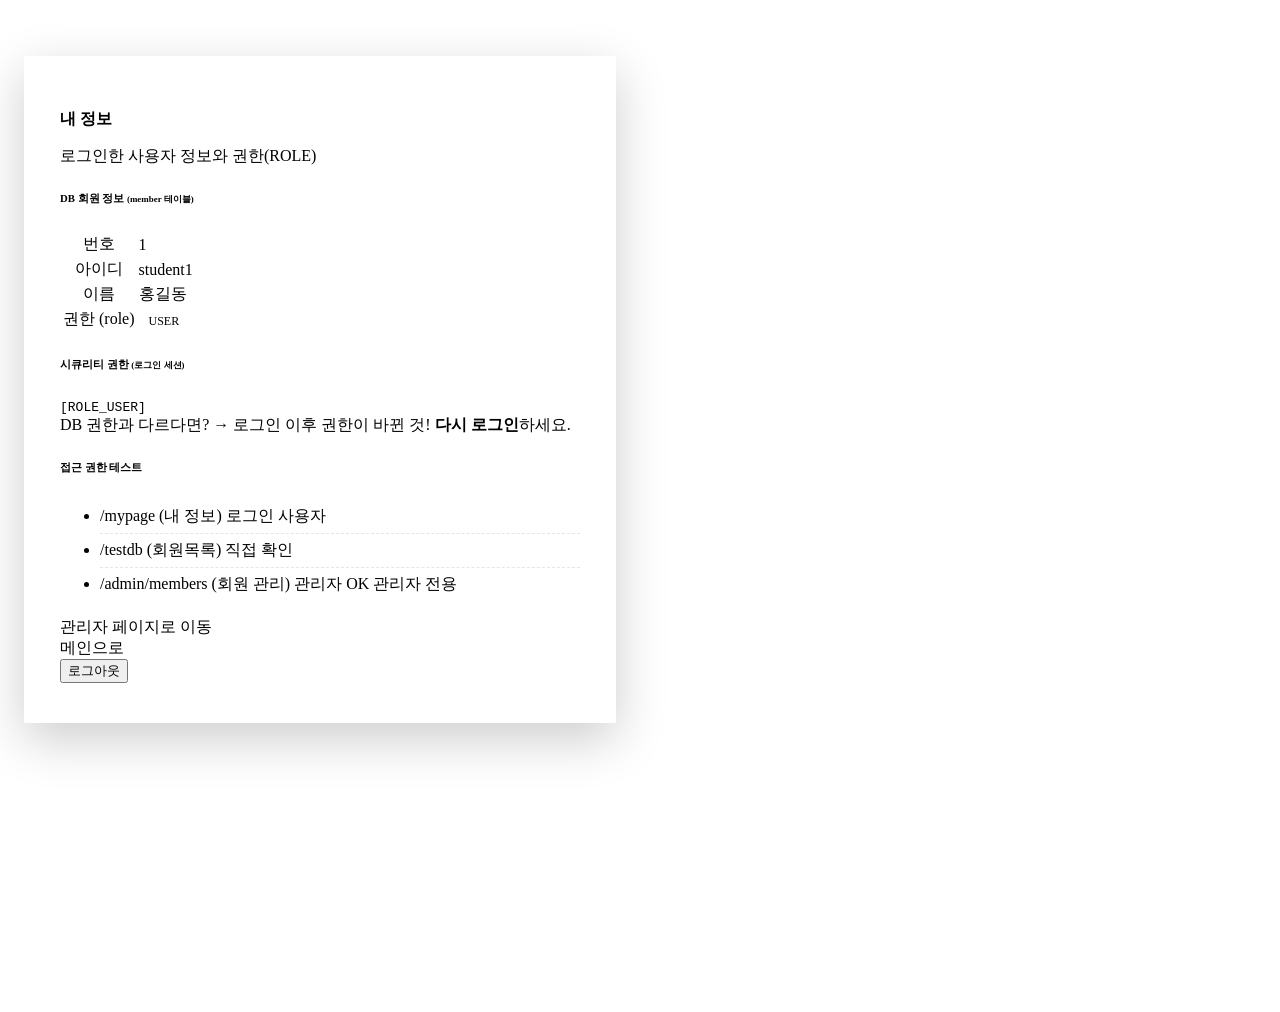
<file: demo/src/main/resources/templates/mypage.html>
<!doctype html>
<html lang="ko" xmlns:th="http://www.thymeleaf.org" xmlns:sec="http://www.thymeleaf.org/extras/spring-security">
    <head>
        <meta charset="utf-8">
        <meta name="viewport" content="width=device-width, initial-scale=1">
        <title>내 정보 - First Portfolio</title>

        <!-- [6주차 제공] 포트폴리오와 같은 부트스트랩/테마 CSS 사용 -->
        <link rel="preconnect" href="https://fonts.googleapis.com">
        <link rel="preconnect" href="https://fonts.gstatic.com" crossorigin>
        <link href="https://fonts.googleapis.com/css2?family=DM+Sans:wght@400;500;700&display=swap" rel="stylesheet">
        <link th:href="@{/css/bootstrap.min.css}" rel="stylesheet">
        <link th:href="@{/css/bootstrap-icons.css}" rel="stylesheet">
        <link th:href="@{/css/templatemo-first-portfolio-style.css}" rel="stylesheet">

        <style>
            .auth-page {
                min-height: 100vh;
                background: linear-gradient(135deg, var(--primary-color) 0%, #3d4580 100%);
                padding: 48px 16px;
            }
            .auth-card {
                background: var(--white-color);
                border-radius: var(--border-radius-medium);
                box-shadow: 0 1rem 3rem rgba(0, 0, 0, .2);
                max-width: 520px;
                width: 100%;
                padding: 40px 36px;
            }
            .auth-card h2 { font-size: var(--h4-font-size); color: var(--dark-color); }
            .auth-icon {
                width: 64px; height: 64px; line-height: 64px;
                border-radius: 50%;
                background: var(--secondary-color);
                color: var(--white-color);
                font-size: 28px;
                text-align: center;
            }
            .info-table th { width: 38%; color: var(--p-color); font-weight: var(--font-weight-medium); }
            .info-table td { color: var(--dark-color); font-weight: var(--font-weight-medium); }
            .role-badge { font-size: 12px; font-weight: var(--font-weight-bold); padding: 4px 10px; border-radius: 20px; color: var(--white-color); }
            .role-ADMIN   { background: #e05260; }
            .role-MANAGER { background: #f0a030; }
            .role-USER    { background: var(--secondary-color); }
            .access-list li { padding: 6px 0; border-bottom: 1px dashed #e5e5e5; }
            .access-list li:last-child { border-bottom: 0; }
            .access-list a { color: var(--primary-color); font-weight: var(--font-weight-medium); }
            .custom-btn { border: 0; }
            .auth-links a { color: var(--primary-color); font-weight: var(--font-weight-medium); }
            .auth-links a:hover { color: var(--secondary-color); }
        </style>
    </head>

    <body>
        <main class="auth-page d-flex justify-content-center align-items-center">
            <div class="auth-card">

                <div class="text-center mb-4">
                    <a th:href="@{/}" class="d-inline-block auth-icon mb-3"><i class="bi-person-vcard"></i></a>
                    <h2 class="mb-1">내 정보</h2>
                    <p class="text-muted mb-0">로그인한 사용자 정보와 권한(ROLE)</p>
                </div>

                <!-- ① DB 에서 조회한 회원 정보 : 컨트롤러의 model.addAttribute("member", ...) -->
                <h6 class="mb-2"><i class="bi-database me-1"></i>DB 회원 정보 <small class="text-muted">(member 테이블)</small></h6>
                <table class="table info-table mb-4">
                    <tr><th>번호</th><td th:text="${member.id}">1</td></tr>
                    <tr><th>아이디</th><td th:text="${member.username}">student1</td></tr>
                    <tr><th>이름</th><td th:text="${member.name}">홍길동</td></tr>
                    <tr>
                        <th>권한 (role)</th>
                        <td><span class="role-badge" th:classappend="'role-' + ${member.role}" th:text="${member.role}">USER</span></td>
                    </tr>
                </table>

                <!-- ② 스프링 시큐리티 세션에 저장된 권한 : 로그인할 때 loadUserByUsername() 이 만든 값 -->
                <h6 class="mb-2"><i class="bi-shield-check me-1"></i>시큐리티 권한 <small class="text-muted">(로그인 세션)</small></h6>
                <div class="alert alert-light border py-2 mb-4">
                    <code sec:authentication="principal.authorities">[ROLE_USER]</code>
                    <div class="small text-muted mt-1">
                        DB 권한과 다르다면? → 로그인 이후 권한이 바뀐 것! <strong>다시 로그인</strong>하세요.
                    </div>
                </div>

                <!-- ③ 권한 테스트 : sec:authorize 로 내 권한에 따라 다른 안내 -->
                <h6 class="mb-2"><i class="bi-key me-1"></i>접근 권한 테스트</h6>
                <ul class="list-unstyled access-list mb-4">
                    <li class="d-flex justify-content-between">
                        <a th:href="@{/mypage}">/mypage (내 정보)</a>
                        <span class="text-success"><i class="bi-check-circle"></i> 로그인 사용자</span>
                    </li>
                    <li class="d-flex justify-content-between">
                        <a th:href="@{/testdb}">/testdb (회원목록)</a>
                        <span class="text-muted"><i class="bi-question-circle"></i> 직접 확인</span>
                    </li>
                    <li class="d-flex justify-content-between">
                        <a th:href="@{/admin/members}">/admin/members (회원 관리)</a>
                        <span sec:authorize="hasRole('ADMIN')" class="text-success"><i class="bi-check-circle"></i> 관리자 OK</span>
                        <span sec:authorize="!hasRole('ADMIN')" class="text-danger"><i class="bi-x-circle"></i> 관리자 전용</span>
                    </li>
                </ul>

                <!-- 관리자에게만 보이는 버튼 -->
                <a sec:authorize="hasRole('ADMIN')" th:href="@{/admin/members}" class="custom-btn btn w-100 mb-3">
                    <i class="bi-shield-lock me-1"></i>관리자 페이지로 이동
                </a>

                <div class="auth-links d-flex justify-content-between">
                    <a th:href="@{/}"><i class="bi-house me-1"></i>메인으로</a>
                    <form th:action="@{/logout}" method="post" class="m-0">
                        <button type="submit" class="btn btn-link p-0 text-decoration-none" style="color: var(--primary-color);">
                            로그아웃<i class="bi-box-arrow-right ms-1"></i>
                        </button>
                    </form>
                </div>
            </div>
        </main>
    </body>
</html>
</file>
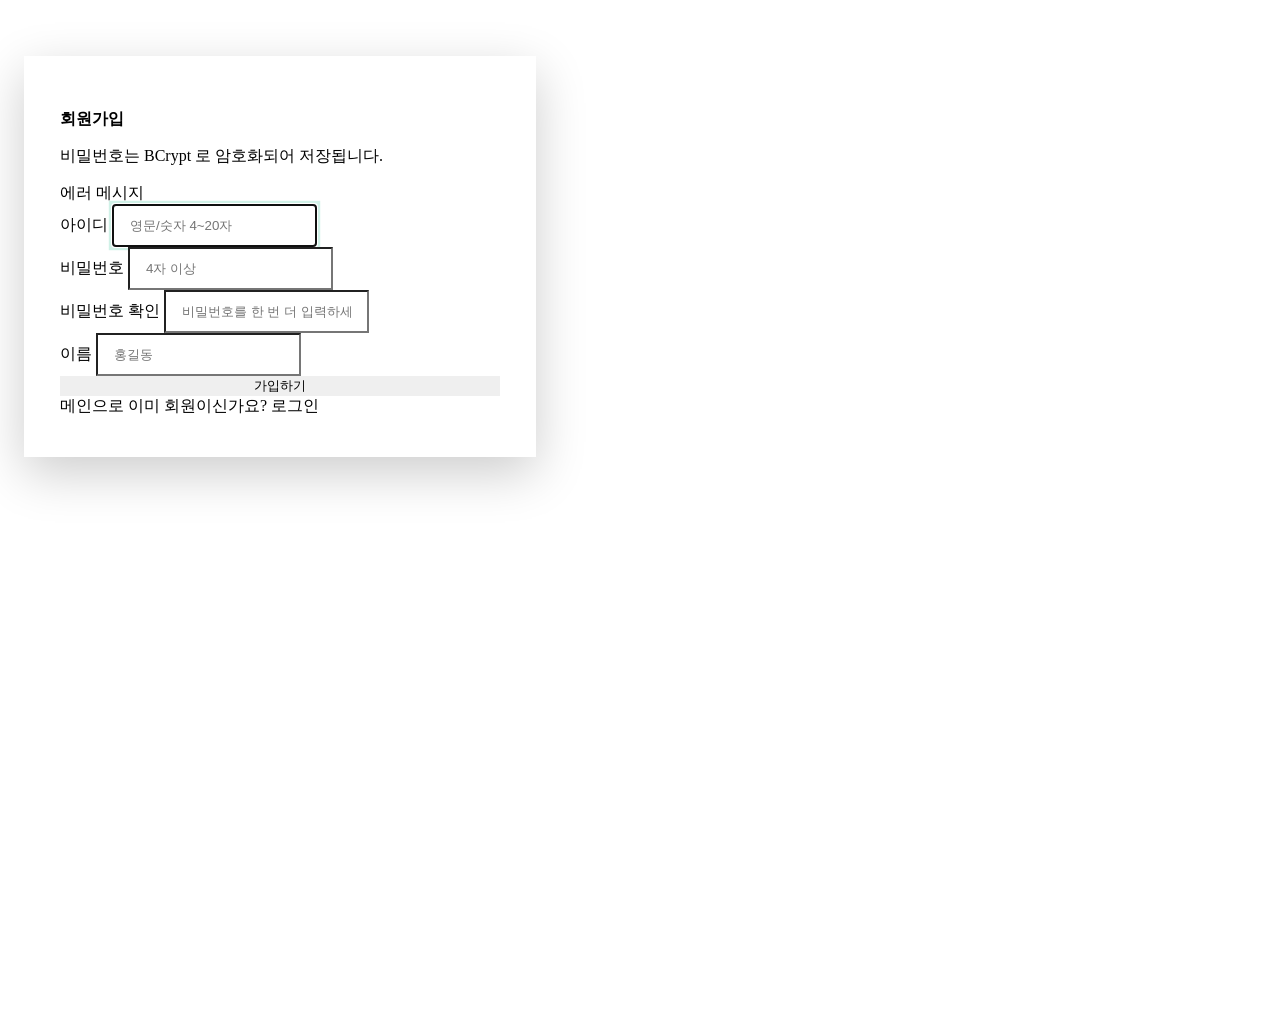
<file: demo/src/main/resources/templates/signup.html>
<!doctype html>
<html lang="ko" xmlns:th="http://www.thymeleaf.org">
  <head>
    <meta charset="utf-8" />
    <meta name="viewport" content="width=device-width, initial-scale=1" />
    <title>회원가입 - First Portfolio</title>

    <!-- [5주차 제공] 포트폴리오와 같은 부트스트랩/테마 CSS 사용 -->
    <link rel="preconnect" href="https://fonts.googleapis.com" />
    <link rel="preconnect" href="https://fonts.gstatic.com" crossorigin />
    <link
      href="https://fonts.googleapis.com/css2?family=DM+Sans:wght@400;500;700&display=swap"
      rel="stylesheet"
    />
    <link th:href="@{/css/bootstrap.min.css}" rel="stylesheet" />
    <link th:href="@{/css/bootstrap-icons.css}" rel="stylesheet" />
    <link
      th:href="@{/css/templatemo-first-portfolio-style.css}"
      rel="stylesheet"
    />

    <style>
      .auth-page {
        min-height: 100vh;
        background: linear-gradient(
          135deg,
          var(--primary-color) 0%,
          #3d4580 100%
        );
        padding: 48px 16px;
      }
      .auth-card {
        background: var(--white-color);
        border-radius: var(--border-radius-medium);
        box-shadow: 0 1rem 3rem rgba(0, 0, 0, 0.2);
        max-width: 440px;
        width: 100%;
        padding: 40px 36px;
      }
      .auth-card h2 {
        font-size: var(--h4-font-size);
        color: var(--dark-color);
      }
      .auth-card .form-control {
        border-radius: var(--border-radius-small);
        padding: 12px 16px;
      }
      .auth-card .form-control:focus {
        border-color: var(--secondary-color);
        box-shadow: 0 0 0 0.2rem rgba(20, 183, 137, 0.2);
      }
      .auth-card .custom-btn {
        width: 100%;
        border: 0;
      }
      .auth-icon {
        width: 64px;
        height: 64px;
        line-height: 64px;
        border-radius: 50%;
        background: var(--primary-color);
        color: var(--white-color);
        font-size: 28px;
        text-align: center;
      }
      .auth-links a {
        color: var(--primary-color);
        font-weight: var(--font-weight-medium);
      }
      .auth-links a:hover {
        color: var(--secondary-color);
      }
    </style>
  </head>

  <body>
    <main class="auth-page d-flex justify-content-center align-items-center">
      <div class="auth-card">
        <div class="text-center mb-4">
          <a th:href="@{/}" class="d-inline-block auth-icon mb-3"
            ><i class="bi-person-plus"></i
          ></a>
          <h2 class="mb-1">회원가입</h2>
          <p class="text-muted mb-0">
            비밀번호는 BCrypt 로 암호화되어 저장됩니다.
          </p>
        </div>

        <!-- 가입 실패 메시지 : 컨트롤러에서 model.addAttribute("error", ...) 로 전달 -->
        <div th:if="${error}" class="alert alert-danger py-2" role="alert">
          <i class="bi-exclamation-circle me-1"></i>
          <span th:text="${error}">에러 메시지</span>
        </div>

        <!-- name 속성 = MemberForm(DTO) 의 필드 이름 : username, password, passwordConfirm, name -->
        <!-- 가입 실패 시 입력값 유지 : ${memberForm?.username} (없으면 빈 값) -->
        <form th:action="@{/signup}" method="post">
          <div class="mb-3">
            <label for="username" class="form-label">아이디</label>
            <input
              type="text"
              class="form-control"
              id="username"
              name="username"
              th:value="${memberForm?.username}"
              placeholder="영문/숫자 4~20자"
              minlength="4"
              maxlength="20"
              required
              autofocus
            />
          </div>

          <div class="mb-3">
            <label for="password" class="form-label">비밀번호</label>
            <input
              type="password"
              class="form-control"
              id="password"
              name="password"
              placeholder="4자 이상"
              minlength="4"
              required
            />
          </div>

          <div class="mb-3">
            <label for="passwordConfirm" class="form-label"
              >비밀번호 확인</label
            >
            <input
              type="password"
              class="form-control"
              id="passwordConfirm"
              name="passwordConfirm"
              placeholder="비밀번호를 한 번 더 입력하세요"
              minlength="4"
              required
            />
          </div>

          <div class="mb-4">
            <label for="name" class="form-label">이름</label>
            <input
              type="text"
              class="form-control"
              id="name"
              name="name"
              th:value="${memberForm?.name}"
              placeholder="홍길동"
              maxlength="50"
              required
            />
          </div>

          <button type="submit" class="custom-btn btn">가입하기</button>
        </form>

        <div class="auth-links d-flex justify-content-between mt-4">
          <a th:href="@{/}"><i class="bi-house me-1"></i>메인으로</a>
          <a th:href="@{/login}"
            >이미 회원이신가요? 로그인<i class="bi-arrow-right ms-1"></i
          ></a>
        </div>
      </div>
    </main>
  </body>
</html>
</file>
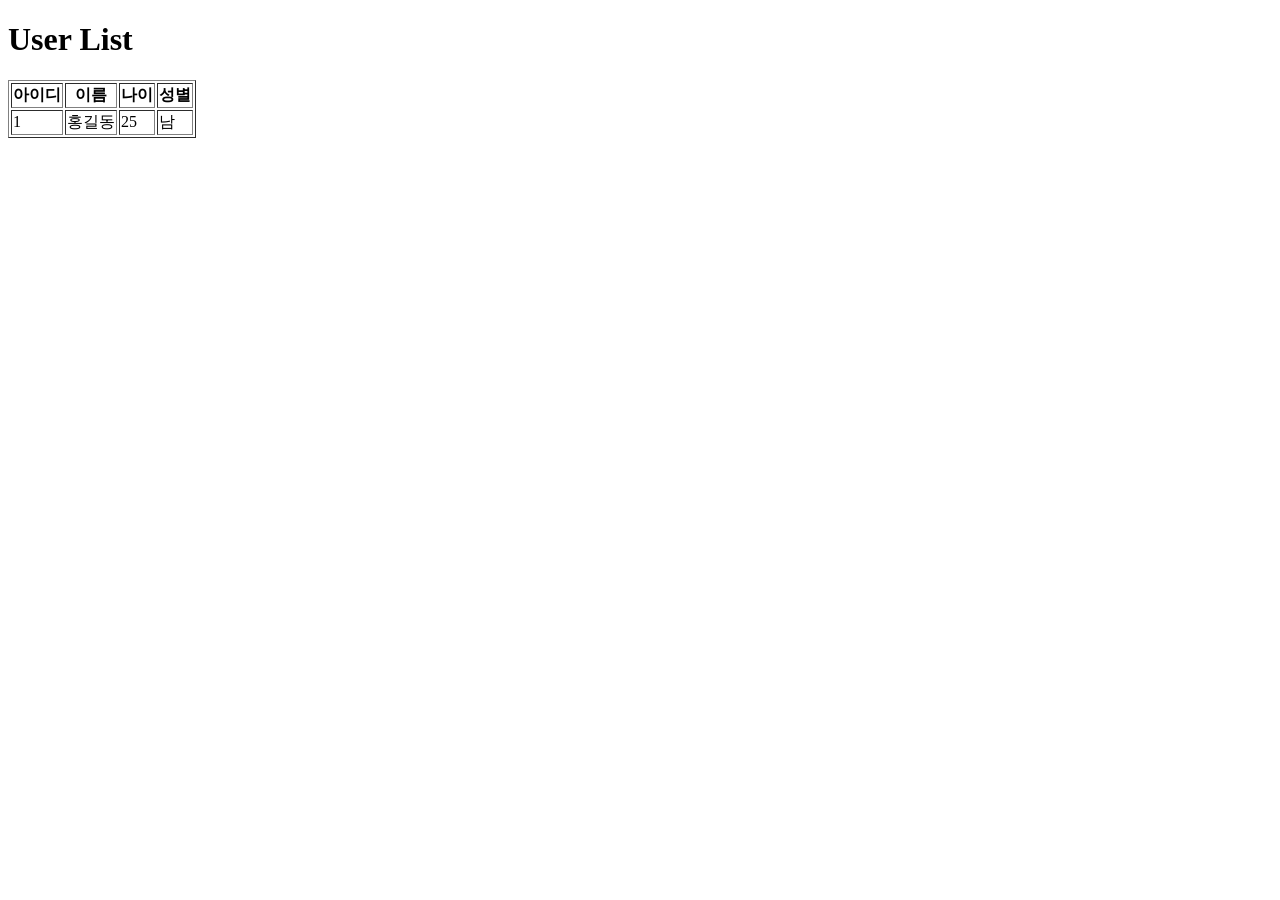
<file: demo/src/main/resources/templates/testdb.html>
<!doctype html>
<html xmlns:th="http://www.thymeleaf.org">
  <head>
    <meta charset="UTF-8" />
    <title>User List</title>
  </head>
  <body>
    <h1>User List</h1>

    <table border="1">
      <thead>
        <tr>
          <th>아이디</th>
          <th>이름</th>
          <th>나이</th>
          <th>성별</th>
        </tr>
      </thead>
      <tbody>
        <!-- data4 목록에서 객체를 하나씩 꺼내어 표에 출력 -->
        <tr th:each="user : ${data4}">
          <td th:text="${user.id}">1</td>
          <td th:text="${user.name}">홍길동</td>
          <td th:text="${user.age}">25</td>
          <td th:text="${user.gender}">남</td>
        </tr>
      </tbody>
    </table>
  </body>
</html>
</file>
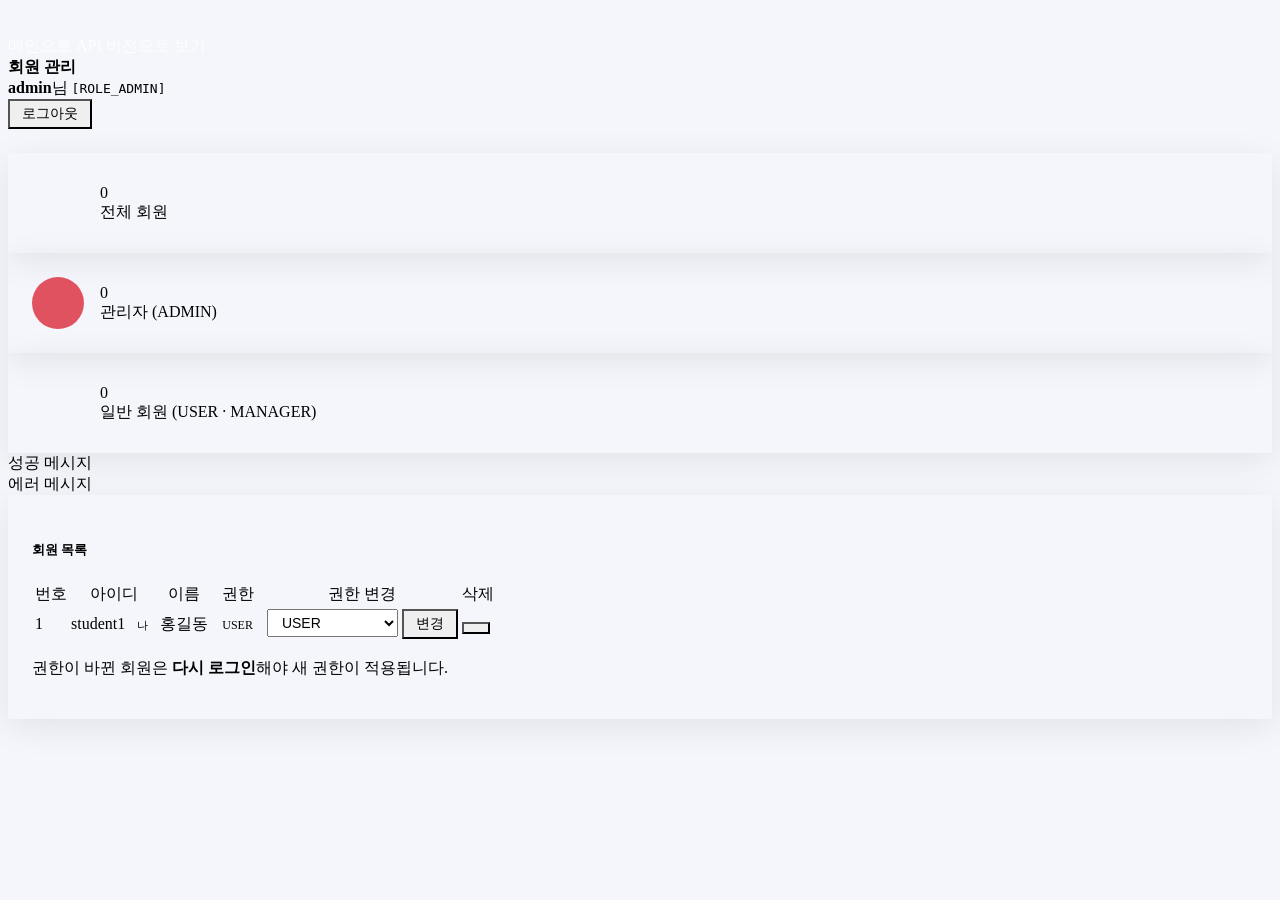
<file: demo/src/main/resources/templates/admin/members.html>
<!doctype html>
<html lang="ko" xmlns:th="http://www.thymeleaf.org" xmlns:sec="http://www.thymeleaf.org/extras/spring-security">
    <head>
        <meta charset="utf-8">
        <meta name="viewport" content="width=device-width, initial-scale=1">
        <title>회원 관리 - 관리자</title>

        <!-- [6주차 제공] 포트폴리오와 같은 부트스트랩/테마 CSS 사용 -->
        <link rel="preconnect" href="https://fonts.googleapis.com">
        <link rel="preconnect" href="https://fonts.gstatic.com" crossorigin>
        <link href="https://fonts.googleapis.com/css2?family=DM+Sans:wght@400;500;700&display=swap" rel="stylesheet">
        <link th:href="@{/css/bootstrap.min.css}" rel="stylesheet">
        <link th:href="@{/css/bootstrap-icons.css}" rel="stylesheet">
        <link th:href="@{/css/templatemo-first-portfolio-style.css}" rel="stylesheet">

        <style>
            body { background: #f4f6fb; }
            .admin-header {
                background: linear-gradient(135deg, var(--primary-color) 0%, #3d4580 100%);
                color: var(--white-color);
                padding: 28px 0 88px;
            }
            .admin-header h1 { color: var(--white-color); font-size: var(--h3-font-size); margin: 0; }
            .admin-header a { color: rgba(255, 255, 255, .85); }
            .admin-header a:hover { color: var(--white-color); }
            .admin-body { margin-top: -64px; padding-bottom: 48px; }
            .admin-card {
                background: var(--white-color);
                border-radius: var(--border-radius-medium);
                box-shadow: 0 .5rem 2rem rgba(0, 0, 0, .08);
                padding: 24px;
            }
            .stat-card { display: flex; align-items: center; gap: 16px; }
            .stat-icon {
                width: 52px; height: 52px; line-height: 52px; border-radius: 50%;
                text-align: center; font-size: 24px; color: var(--white-color);
            }
            .stat-num { font-size: var(--h4-font-size); font-weight: var(--font-weight-bold); color: var(--dark-color); line-height: 1.2; }
            .stat-label { color: var(--p-color); font-size: var(--copyright-font-size); }
            .table th { color: var(--p-color); font-weight: var(--font-weight-medium); font-size: var(--copyright-font-size); white-space: nowrap; }
            .table td { vertical-align: middle; }
            .role-badge { font-size: 12px; font-weight: var(--font-weight-bold); padding: 4px 10px; border-radius: 20px; color: var(--white-color); }
            .role-ADMIN   { background: #e05260; }
            .role-MANAGER { background: #f0a030; }
            .role-USER    { background: var(--secondary-color); }
            .me-badge { font-size: 11px; background: var(--primary-color); color: var(--white-color); padding: 2px 8px; border-radius: 10px; }
            .role-select { width: auto; display: inline-block; padding: 4px 28px 4px 10px; font-size: 14px; }
            .btn-sm-custom { padding: 4px 12px; font-size: 14px; border-radius: var(--border-radius-small); }
        </style>
    </head>

    <body>
        <!-- 관리자 상단 영역 -->
        <header class="admin-header">
            <div class="container d-flex flex-wrap justify-content-between align-items-center gap-3">
                <div>
                    <a th:href="@{/}" class="small"><i class="bi-house me-1"></i>메인으로</a>
                    <!-- [7주차] 같은 기능을 JSON API(fetch)로 동작시키는 화면 -->
                    <a th:href="@{/admin/members-api}" class="small ms-3"><i class="bi-braces me-1"></i>API 버전으로 보기</a>
                    <h1 class="mt-1"><i class="bi-shield-lock me-2"></i>회원 관리</h1>
                </div>
                <div class="d-flex align-items-center gap-3">
                    <!-- sec:authentication="name" : 로그인 아이디 / principal.authorities : 내 권한 목록 -->
                    <span><i class="bi-person-circle me-1"></i><strong sec:authentication="name">admin</strong>님
                        <code class="ms-1 text-white" sec:authentication="principal.authorities">[ROLE_ADMIN]</code></span>
                    <form th:action="@{/logout}" method="post" class="m-0">
                        <button type="submit" class="btn btn-light btn-sm-custom"><i class="bi-box-arrow-right me-1"></i>로그아웃</button>
                    </form>
                </div>
            </div>
        </header>

        <main class="admin-body">
            <div class="container">

                <!-- 회원 통계 : ${members} = 컨트롤러가 넘겨준 회원 목록 -->
                <!-- members.?[조건] : 목록에서 조건에 맞는 것만 골라내기 (SpEL 선택 문법) -->
                <div class="row g-3 mb-4">
                    <div class="col-md-4">
                        <div class="admin-card stat-card">
                            <div class="stat-icon" style="background: var(--primary-color);"><i class="bi-people"></i></div>
                            <div>
                                <div class="stat-num" th:text="${#lists.size(members)}">0</div>
                                <div class="stat-label">전체 회원</div>
                            </div>
                        </div>
                    </div>
                    <div class="col-md-4">
                        <div class="admin-card stat-card">
                            <div class="stat-icon role-ADMIN"><i class="bi-shield-check"></i></div>
                            <div>
                                <div class="stat-num" th:text="${members.?[role == 'ADMIN'].size()}">0</div>
                                <div class="stat-label">관리자 (ADMIN)</div>
                            </div>
                        </div>
                    </div>
                    <div class="col-md-4">
                        <div class="admin-card stat-card">
                            <div class="stat-icon role-USER"><i class="bi-person"></i></div>
                            <div>
                                <div class="stat-num" th:text="${members.?[role != 'ADMIN'].size()}">0</div>
                                <div class="stat-label">일반 회원 (USER · MANAGER)</div>
                            </div>
                        </div>
                    </div>
                </div>

                <!-- 처리 결과 메시지 : 컨트롤러에서 redirect.addFlashAttribute("message" / "error", ...) -->
                <div th:if="${message}" class="alert alert-success py-2" role="alert">
                    <i class="bi-check-circle me-1"></i> <span th:text="${message}">성공 메시지</span>
                </div>
                <div th:if="${error}" class="alert alert-danger py-2" role="alert">
                    <i class="bi-exclamation-circle me-1"></i> <span th:text="${error}">에러 메시지</span>
                </div>

                <!-- 회원 목록 -->
                <div class="admin-card">
                    <h5 class="mb-3"><i class="bi-list-ul me-2"></i>회원 목록</h5>
                    <div class="table-responsive">
                        <table class="table table-hover mb-0">
                            <thead>
                                <tr>
                                    <th>번호</th><th>아이디</th><th>이름</th><th>권한</th><th>권한 변경</th><th>삭제</th>
                                </tr>
                            </thead>
                            <tbody>
                                <tr th:each="m : ${members}">
                                    <td th:text="${m.id}">1</td>
                                    <td>
                                        <span th:text="${m.username}">student1</span>
                                        <!-- #authentication.name : 로그인한 내 아이디 → 내 계정 표시 -->
                                        <span th:if="${m.username == #authentication.name}" class="me-badge ms-1">나</span>
                                    </td>
                                    <td th:text="${m.name}">홍길동</td>
                                    <td><span class="role-badge" th:classappend="'role-' + ${m.role}" th:text="${m.role}">USER</span></td>
                                    <td>
                                        <!-- 권한 변경 : POST /admin/members/{id}/role , 파라미터 role -->
                                        <form th:action="@{/admin/members/{id}/role(id=${m.id})}" method="post" class="d-flex gap-2 m-0">
                                            <select name="role" class="form-select role-select">
                                                <option value="USER" th:selected="${m.role == 'USER'}">USER</option>
                                                <option value="MANAGER" th:selected="${m.role == 'MANAGER'}">MANAGER</option>
                                                <option value="ADMIN" th:selected="${m.role == 'ADMIN'}">ADMIN</option>
                                            </select>
                                            <button type="submit" class="btn btn-outline-primary btn-sm-custom">변경</button>
                                        </form>
                                    </td>
                                    <td>
                                        <!-- 회원 삭제 : POST /admin/members/{id}/delete -->
                                        <form th:action="@{/admin/members/{id}/delete(id=${m.id})}" method="post" class="m-0"
                                              onsubmit="return confirm('정말 삭제하시겠습니까?');">
                                            <button type="submit" class="btn btn-outline-danger btn-sm-custom"><i class="bi-trash"></i></button>
                                        </form>
                                    </td>
                                </tr>
                            </tbody>
                        </table>
                    </div>
                    <p class="text-muted small mt-3 mb-0">
                        <i class="bi-info-circle me-1"></i>권한이 바뀐 회원은 <strong>다시 로그인</strong>해야 새 권한이 적용됩니다.
                    </p>
                </div>

            </div>
        </main>
    </body>
</html>
</file>
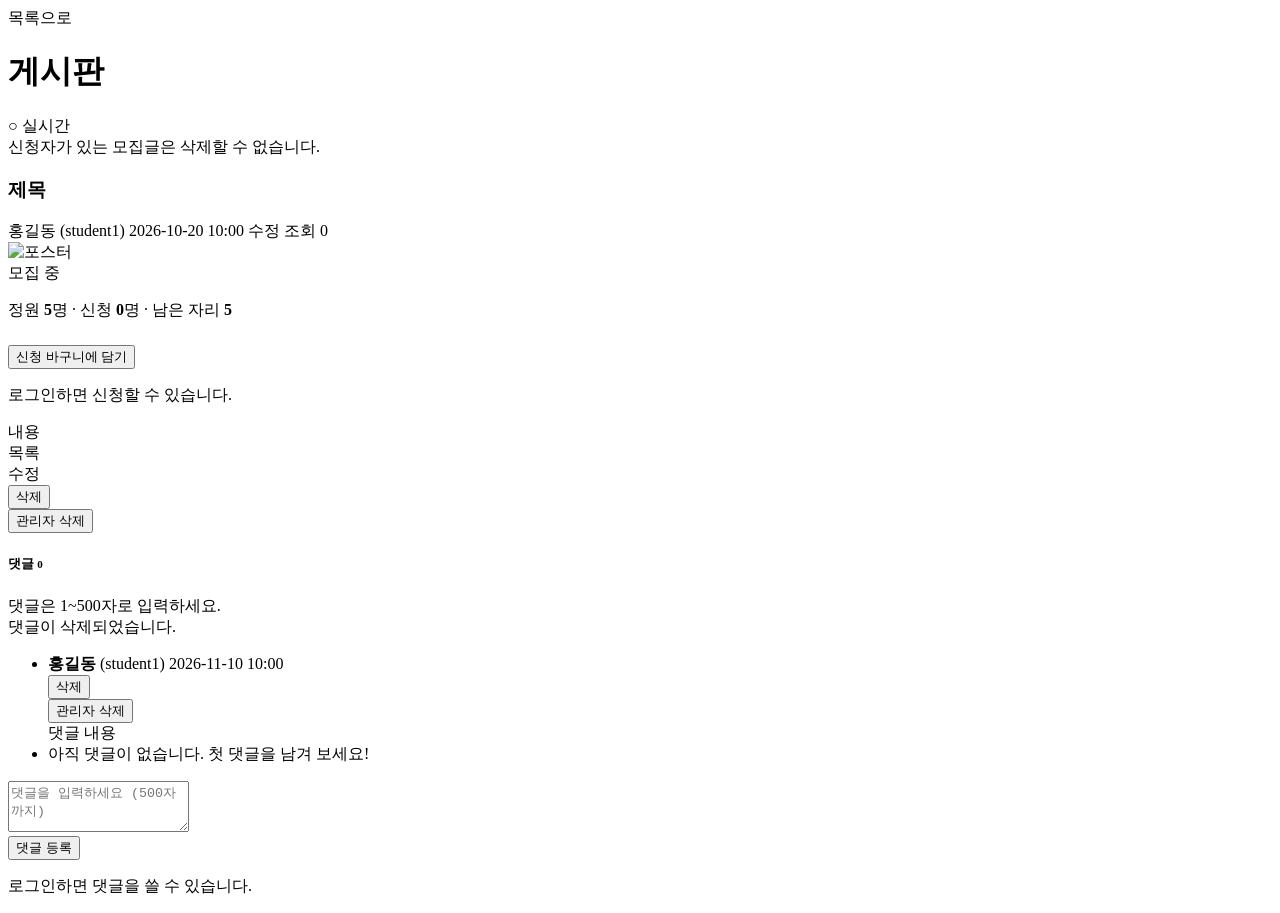
<file: demo/src/main/resources/templates/board/detail.html>
<!doctype html>
<html lang="ko" xmlns:th="http://www.thymeleaf.org" xmlns:sec="http://www.thymeleaf.org/extras/spring-security">
    <head>
        <meta charset="utf-8">
        <meta name="viewport" content="width=device-width, initial-scale=1">
        <title th:text="|${post.title} - 게시판|">글 보기 - 게시판</title>

        <!-- [9주차 제공 → 10 · 11 · 12주차 수정] 게시글 상세 + 댓글 + 모집 정보 + 실시간 -->
        <link rel="preconnect" href="https://fonts.googleapis.com">
        <link rel="preconnect" href="https://fonts.gstatic.com" crossorigin>
        <link href="https://fonts.googleapis.com/css2?family=DM+Sans:wght@400;500;700&display=swap" rel="stylesheet">
        <link th:href="@{/css/bootstrap.min.css}" rel="stylesheet">
        <link th:href="@{/css/bootstrap-icons.css}" rel="stylesheet">
        <link th:href="@{/css/templatemo-first-portfolio-style.css}" rel="stylesheet">
        <link th:href="@{/css/board.css}" rel="stylesheet">
    </head>

    <body>
        <header class="board-header">
            <div class="container d-flex flex-wrap justify-content-between align-items-center gap-3">
                <div>
                    <a th:href="@{/board}" class="small"><i class="bi-arrow-left me-1"></i>목록으로</a>
                    <h1 class="mt-1"><i class="bi-chat-square-text me-2"></i>게시판</h1>
                </div>
                <div class="d-flex align-items-center gap-3">
                    <!-- [12주차] 실시간 연결 상태 + 내 알림 종 (로그인했을 때만) -->
                    <span id="rt-status" class="rt-status">○ 실시간</span>
                    <span id="noti-bell" sec:authorize="isAuthenticated()" class="noti-bell"><i class="bi-bell"></i><span id="noti-count" class="badge bg-danger" hidden>0</span></span>
                </div>
            </div>
        </header>

        <main class="board-body">
            <div class="container">
                <!-- [11주차 연습문제 2] 신청자가 있는 모집글 삭제 시도 -->
                <div th:if="${param.deleteError}" class="alert alert-danger py-2"><i class="bi-exclamation-circle me-1"></i> 신청자가 있는 모집글은 삭제할 수 없습니다.</div>

                <div class="board-card">
                    <!-- post : 컨트롤러가 넘겨준 글 1개 -->
                    <h3 class="mb-2" th:text="${post.title}">제목</h3>
                    <div class="post-meta d-flex flex-wrap gap-3 pb-3 mb-3 border-bottom">
                        <span><i class="bi-person me-1"></i><span th:text="${post.author.name}">홍길동</span>
                            (<span th:text="${post.author.username}">student1</span>)</span>
                        <span><i class="bi-clock me-1"></i><span th:text="${#temporals.format(post.createdAt, 'yyyy-MM-dd HH:mm')}">2026-10-20 10:00</span></span>
                        <span th:if="${post.updatedAt != null}"><i class="bi-pencil me-1"></i>수정 <span th:text="${#temporals.format(post.updatedAt, 'yyyy-MM-dd HH:mm')}"></span></span>
                        <span><i class="bi-eye me-1"></i>조회 <span th:text="${post.viewCount}">0</span></span>
                    </div>

                    <!-- 줄바꿈을 그대로 보여 준다 (white-space: pre-wrap), th:text 라서 HTML 태그는 글자로 보인다 (XSS 방지) -->
                    <!-- [11주차] 모집글 : 정원이 있을 때만 (post.recruit = isRecruit()) -->
                    <!-- [12주차] data-seat-post : 실시간 남은 자리 메시지가 오면 data-field 들이 바뀐다 -->
                    <div th:if="${post.recruit}" class="recruit-box d-flex flex-wrap gap-4 align-items-center mb-4" th:attr="data-seat-post=${post.id}">
                        <!-- 포스터 : /uploads/파일이름 (WebConfig 가 uploads 폴더와 연결) -->
                        <img th:if="${post.posterFile != null}" th:src="@{/uploads/{f}(f=${post.posterFile})}" class="recruit-poster" alt="포스터">
                        <div class="flex-grow-1">
                            <span class="recruit-badge" th:classappend="${post.full} ? 'closed'" data-field="badge" th:text="${post.full} ? '마감' : '모집 중'">모집 중</span>
                            <p class="mt-2 mb-1">정원 <strong th:text="${post.capacity}">5</strong>명 ·
                                신청 <strong data-field="applied" th:text="${post.appliedCount}">0</strong>명 ·
                                남은 자리 <strong class="text-primary" data-field="remaining" th:text="${post.remaining}">5</strong></p>
                            <div class="progress mb-3" style="height: 8px">
                                <div class="progress-bar" data-field="bar" th:style="|width: ${post.appliedCount * 100 / post.capacity}%|"></div>
                            </div>
                            <!-- 바구니 담기 : 로그인 + 마감 전. POST /cart/{id} (단계 2) -->
                            <form sec:authorize="isAuthenticated()" th:unless="${post.full}" th:action="@{/cart/{id}(id=${post.id})}" method="post" class="m-0">
                                <button type="submit" class="btn btn-primary btn-sm-custom"><i class="bi-basket me-1"></i>신청 바구니에 담기</button>
                            </form>
                            <p sec:authorize="isAnonymous()" class="text-muted small mb-0"><a th:href="@{/login}">로그인</a>하면 신청할 수 있습니다.</p>
                        </div>
                    </div>

                    <div class="post-content" th:text="${post.content}">내용</div>

                    <div class="d-flex flex-wrap justify-content-between align-items-center gap-2 mt-4 pt-3 border-top"
                         th:with="isWriter=${#authentication != null and #authentication.name == post.author.username}">
                        <a th:href="@{/board}" class="btn btn-outline-secondary btn-sm-custom"><i class="bi-list me-1"></i>목록</a>
                        <div class="d-flex gap-2">
                            <!-- 수정 버튼 : 글쓴이에게만 보인다 (화면 = 1차 안내, 진짜 검사는 서비스에서) -->
                            <a th:if="${isWriter}" th:href="@{/board/{id}/edit(id=${post.id})}" class="btn btn-outline-primary btn-sm-custom"><i class="bi-pencil me-1"></i>수정</a>
                            <!-- 삭제 버튼 : 글쓴이 또는 관리자 -->
                            <form th:if="${isWriter}" sec:authorize="isAuthenticated()" th:action="@{/board/{id}/delete(id=${post.id})}" method="post" class="m-0"
                                  onsubmit="return confirm('정말 삭제하시겠습니까?');">
                                <button type="submit" class="btn btn-outline-danger btn-sm-custom"><i class="bi-trash me-1"></i>삭제</button>
                            </form>
                            <form th:unless="${isWriter}" sec:authorize="hasRole('ADMIN')" th:action="@{/board/{id}/delete(id=${post.id})}" method="post" class="m-0"
                                  onsubmit="return confirm('관리자 권한으로 삭제하시겠습니까?');">
                                <button type="submit" class="btn btn-outline-danger btn-sm-custom"><i class="bi-shield-lock me-1"></i>관리자 삭제</button>
                            </form>
                        </div>
                    </div>
                </div>

                <!-- [10주차 제공] 댓글 : 컨트롤러가 comments 를 넘겨줄 때만 보인다 (단계 3) -->
                <div class="board-card mt-4" id="comments" th:if="${comments != null}">
                    <h5 class="mb-3"><i class="bi-chat-dots me-2"></i>댓글 <small class="text-muted" th:text="${#lists.size(comments)}">0</small></h5>
                    <div th:if="${param.commentError}" class="alert alert-danger py-2"><i class="bi-exclamation-circle me-1"></i> 댓글은 1~500자로 입력하세요.</div>
                    <div th:if="${param.commentDeleted}" class="alert alert-secondary py-2"><i class="bi-trash me-1"></i> 댓글이 삭제되었습니다.</div>

                    <ul class="comment-list">
                        <!-- comment.author.name : 댓글 → 작성자(Member) → 이름 (글과 같은 @ManyToOne) -->
                        <li th:each="comment : ${comments}" class="comment-item"
                            th:with="isCommentWriter=${#authentication != null and #authentication.name == comment.author.username}">
                            <div class="d-flex justify-content-between align-items-center gap-2">
                                <div class="post-meta">
                                    <strong class="text-dark" th:text="${comment.author.name}">홍길동</strong>
                                    (<span th:text="${comment.author.username}">student1</span>)
                                    <span class="ms-2" th:text="${#temporals.format(comment.createdAt, 'yyyy-MM-dd HH:mm')}">2026-11-10 10:00</span>
                                </div>
                                <!-- 삭제 버튼 : 댓글 쓴 사람 또는 관리자 (진짜 검사는 서비스에서, 단계 4) -->
                                <form th:if="${isCommentWriter}" th:action="@{/board/{pid}/comments/{cid}/delete(pid=${post.id},cid=${comment.id})}" method="post" class="m-0"
                                      onsubmit="return confirm('댓글을 삭제하시겠습니까?');">
                                    <button type="submit" class="btn btn-link btn-sm text-danger p-0"><i class="bi-x-circle me-1"></i>삭제</button>
                                </form>
                                <form th:unless="${isCommentWriter}" sec:authorize="hasRole('ADMIN')" th:action="@{/board/{pid}/comments/{cid}/delete(pid=${post.id},cid=${comment.id})}" method="post" class="m-0"
                                      onsubmit="return confirm('관리자 권한으로 댓글을 삭제하시겠습니까?');">
                                    <button type="submit" class="btn btn-link btn-sm text-danger p-0"><i class="bi-shield-lock me-1"></i>관리자 삭제</button>
                                </form>
                            </div>
                            <div class="comment-content" th:text="${comment.content}">댓글 내용</div>
                        </li>
                        <li th:if="${#lists.isEmpty(comments)}" class="text-muted py-3">아직 댓글이 없습니다. 첫 댓글을 남겨 보세요!</li>
                    </ul>

                    <!-- 댓글 쓰기 : 로그인한 사람만. POST /board/{id}/comments (th:action → CSRF 토큰 자동) -->
                    <form sec:authorize="isAuthenticated()" th:action="@{/board/{id}/comments(id=${post.id})}" method="post" class="mt-3">
                        <textarea name="content" class="form-control" rows="3" maxlength="500" placeholder="댓글을 입력하세요 (500자까지)"></textarea>
                        <div class="text-end mt-2">
                            <button type="submit" class="btn btn-primary btn-sm-custom"><i class="bi-send me-1"></i>댓글 등록</button>
                        </div>
                    </form>
                    <p sec:authorize="isAnonymous()" class="text-muted mt-3 mb-0">
                        <a th:href="@{/login}">로그인</a>하면 댓글을 쓸 수 있습니다.
                    </p>
                </div>
            </div>
        </main>
        <!-- [12주차] 실시간 알림 : STOMP 라이브러리 + 연결 · 구독 스크립트 -->
        <div id="toast-area" class="toast-area"></div>
        <script th:src="@{/js/stomp.umd.min.js}"></script>
        <script th:src="@{/js/realtime.js}"></script>
    </body>
</html>
</file>
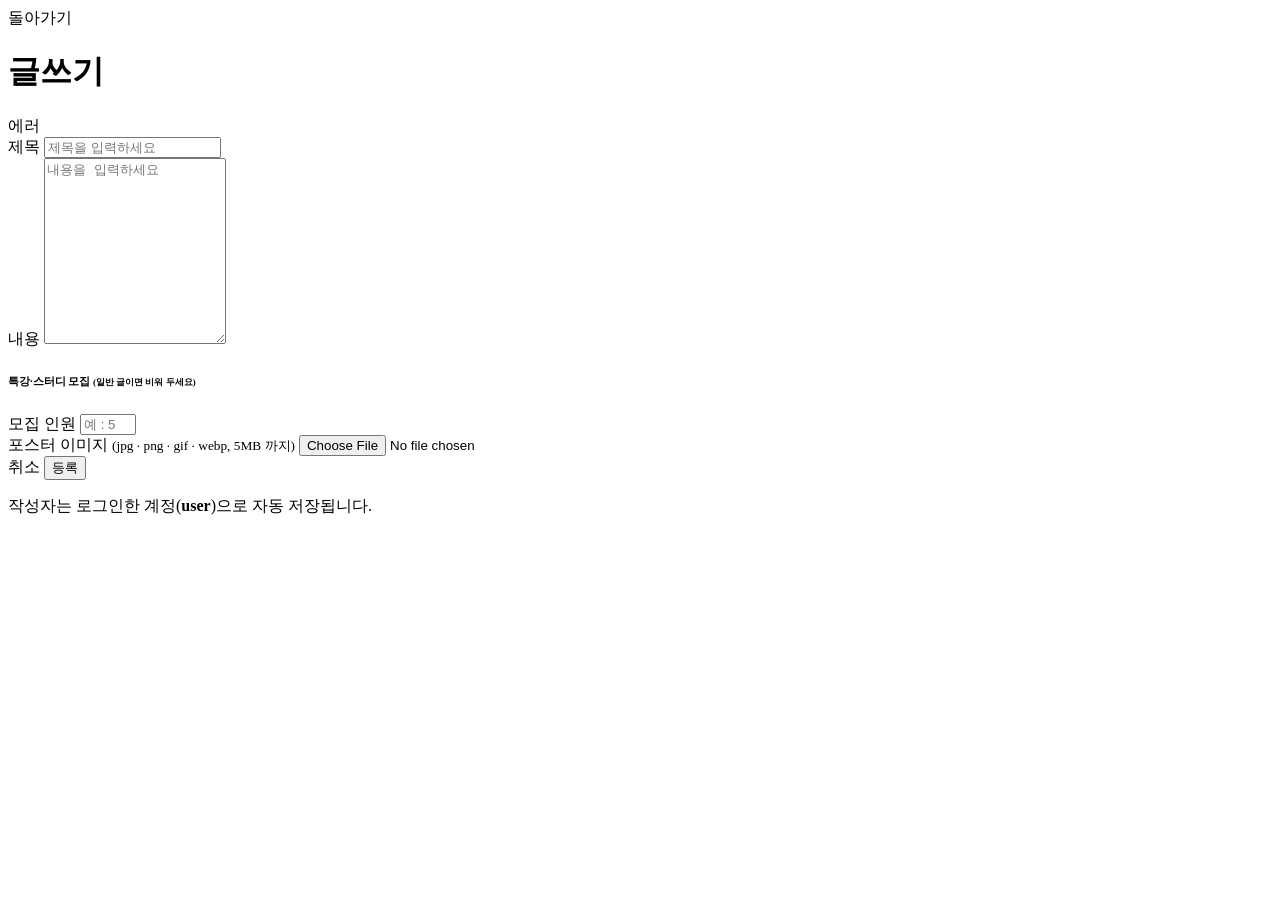
<file: demo/src/main/resources/templates/board/form.html>
<!doctype html>
<html
  lang="ko"
  xmlns:th="http://www.thymeleaf.org"
  xmlns:sec="http://www.thymeleaf.org/extras/spring-security"
>
  <head>
    <meta charset="utf-8" />
    <meta name="viewport" content="width=device-width, initial-scale=1" />
    <title th:text="${postId == null} ? '글쓰기 - 게시판' : '글 수정 - 게시판'">
      글쓰기 - 게시판
    </title>

    <!-- [9주차 제공 → 11주차 수정] 글쓰기·수정 공용 화면 : postId 가 있으면 수정, 없으면 새 글 (+ 모집 인원·포스터) -->
    <link rel="preconnect" href="https://fonts.googleapis.com" />
    <link rel="preconnect" href="https://fonts.gstatic.com" crossorigin />
    <link
      href="https://fonts.googleapis.com/css2?family=DM+Sans:wght@400;500;700&display=swap"
      rel="stylesheet"
    />
    <link th:href="@{/css/bootstrap.min.css}" rel="stylesheet" />
    <link th:href="@{/css/bootstrap-icons.css}" rel="stylesheet" />
    <link
      th:href="@{/css/templatemo-first-portfolio-style.css}"
      rel="stylesheet"
    />
    <link th:href="@{/css/board.css}" rel="stylesheet" />
  </head>

  <body>
    <header class="board-header">
      <div class="container">
        <a
          th:href="${postId == null} ? @{/board} : @{/board/{id}(id=${postId})}"
          class="small"
          ><i class="bi-arrow-left me-1"></i>돌아가기</a
        >
        <h1 class="mt-1">
          <i class="bi-pencil-square me-2"></i
          ><span th:text="${postId == null} ? '글쓰기' : '글 수정'"
            >글쓰기</span
          >
        </h1>
      </div>
    </header>

    <main class="board-body">
      <div class="container">
        <div class="board-card">
          <!-- 실패 메시지 : 컨트롤러에서 model.addAttribute("error", ...) -->
          <div th:if="${error}" class="alert alert-danger py-2">
            <i class="bi-exclamation-circle me-1"></i>
            <span th:text="${error}">에러</span>
          </div>

          <!-- name 속성 = PostForm(DTO) 의 필드 이름 : title, content (작성자는 보내지 않는다) -->
          <!-- [11주차] 파일을 보내려면 enctype="multipart/form-data" (없으면 파일 이름만 간다) -->
          <form
            th:action="${postId == null} ? @{/board/write} : @{/board/{id}/edit(id=${postId})}"
            method="post"
            enctype="multipart/form-data"
          >
            <div class="mb-3">
              <label for="title" class="form-label">제목</label>
              <input
                type="text"
                class="form-control"
                id="title"
                name="title"
                th:value="${postForm?.title}"
                placeholder="제목을 입력하세요"
                maxlength="100"
              />
            </div>
            <div class="mb-4">
              <label for="content" class="form-label">내용</label>
              <textarea
                class="form-control"
                id="content"
                name="content"
                rows="12"
                placeholder="내용을 입력하세요"
                th:text="${postForm?.content}"
              ></textarea>
            </div>
            <!-- [11주차] 모집글 설정 : 새 글에서만 (name = PostForm 의 capacity, poster) -->
            <div th:if="${postId == null}" class="recruit-setting mb-4">
              <h6 class="mb-3">
                <i class="bi-people me-2"></i>특강·스터디 모집
                <small class="text-muted">(일반 글이면 비워 두세요)</small>
              </h6>
              <div class="row g-3">
                <div class="col-md-4">
                  <label for="capacity" class="form-label">모집 인원</label>
                  <input
                    type="number"
                    class="form-control"
                    id="capacity"
                    name="capacity"
                    min="1"
                    max="100"
                    th:value="${postForm?.capacity}"
                    placeholder="예 : 5"
                  />
                </div>
                <div class="col-md-8">
                  <label for="poster" class="form-label"
                    >포스터 이미지
                    <small class="text-muted"
                      >(jpg · png · gif · webp, 5MB 까지)</small
                    ></label
                  >
                  <input
                    type="file"
                    class="form-control"
                    id="poster"
                    name="poster"
                    accept="image/*"
                  />
                </div>
              </div>
            </div>

            <div class="d-flex justify-content-end gap-2">
              <a
                th:href="${postId == null} ? @{/board} : @{/board/{id}(id=${postId})}"
                class="btn btn-outline-secondary btn-sm-custom"
                >취소</a
              >
              <button type="submit" class="btn btn-primary btn-sm-custom">
                <i class="bi-check-lg me-1"></i
                ><span th:text="${postId == null} ? '등록' : '수정 완료'"
                  >등록</span
                >
              </button>
            </div>
          </form>
          <p class="text-muted small mt-3 mb-0">
            <i class="bi-info-circle me-1"></i>작성자는 로그인한 계정(<strong
              sec:authentication="name"
              >user</strong
            >)으로 자동 저장됩니다.
          </p>
        </div>
        <!-- [11주차] 1차 안내 : 5MB 넘는 파일은 보내기 전에 막는다 (진짜 검사는 서버 설정 + FileStore) -->
        <script>
          const poster = document.getElementById("poster");
          if (poster)
            poster.addEventListener("change", () => {
              const file = poster.files[0];
              if (file && file.size > 5 * 1024 * 1024) {
                alert("포스터는 5MB 까지 올릴 수 있습니다.");
                poster.value = "";
              }
            });
        </script>
      </div>
    </main>
  </body>
</html>
</file>
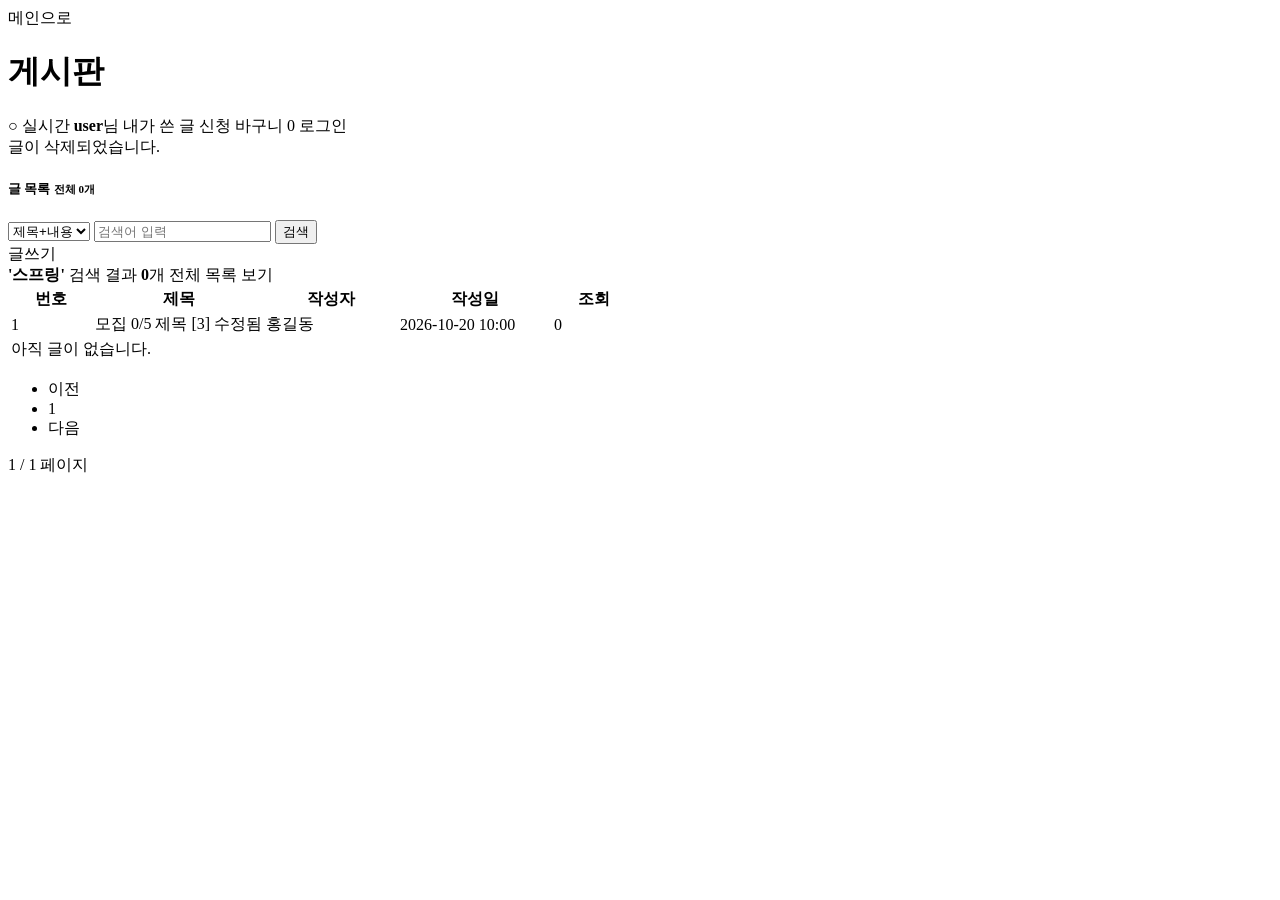
<file: demo/src/main/resources/templates/board/list.html>
<!doctype html>
<html lang="ko" xmlns:th="http://www.thymeleaf.org" xmlns:sec="http://www.thymeleaf.org/extras/spring-security">
    <head>
        <meta charset="utf-8">
        <meta name="viewport" content="width=device-width, initial-scale=1">
        <title>게시판 - First Portfolio</title>

        <!-- [9주차 제공 → 10 · 11 · 12주차 수정] 게시판 목록 : 페이지 번호 + 검색 + 모집 표시 + 실시간 -->
        <link rel="preconnect" href="https://fonts.googleapis.com">
        <link rel="preconnect" href="https://fonts.gstatic.com" crossorigin>
        <link href="https://fonts.googleapis.com/css2?family=DM+Sans:wght@400;500;700&display=swap" rel="stylesheet">
        <link th:href="@{/css/bootstrap.min.css}" rel="stylesheet">
        <link th:href="@{/css/bootstrap-icons.css}" rel="stylesheet">
        <link th:href="@{/css/templatemo-first-portfolio-style.css}" rel="stylesheet">
        <link th:href="@{/css/board.css}" rel="stylesheet">
    </head>

    <body>
        <header class="board-header">
            <div class="container d-flex flex-wrap justify-content-between align-items-center gap-3">
                <div>
                    <a th:href="@{/}" class="small"><i class="bi-house me-1"></i>메인으로</a>
                    <!-- listTitle 이 없으면 "게시판" ("내가 쓴 글" 화면에서 다시 사용) -->
                    <h1 class="mt-1"><i class="bi-chat-square-text me-2"></i><span th:text="${listTitle ?: '게시판'}">게시판</span></h1>
                </div>
                <div class="d-flex align-items-center gap-3">
                    <!-- [12주차] 실시간 연결 상태 + 내 알림 종 (로그인했을 때만) -->
                    <span id="rt-status" class="rt-status">○ 실시간</span>
                    <span id="noti-bell" sec:authorize="isAuthenticated()" class="noti-bell"><i class="bi-bell"></i><span id="noti-count" class="badge bg-danger" hidden>0</span></span>
                    <th:block sec:authorize="isAuthenticated()">
                        <span><i class="bi-person-circle me-1"></i><strong sec:authentication="name">user</strong>님</span>
                        <a th:href="@{/board/my}" class="btn btn-light btn-sm-custom"><i class="bi-person-lines-fill me-1"></i>내가 쓴 글</a>
                        <!-- [11주차] 신청 바구니 : 세션에 담긴 개수 (session.cart) -->
                        <a th:href="@{/cart}" class="btn btn-light btn-sm-custom"><i class="bi-basket me-1"></i>신청 바구니
                            <span class="badge bg-danger" th:if="${session.cart != null and !session.cart.isEmpty()}" th:text="${session.cart.size()}">0</span></a>
                    </th:block>
                    <a sec:authorize="isAnonymous()" th:href="@{/login}" class="btn btn-light btn-sm-custom"><i class="bi-box-arrow-in-right me-1"></i>로그인</a>
                </div>
            </div>
        </header>

        <main class="board-body">
            <div class="container">
                <!-- 처리 결과 메시지 -->
                <div th:if="${param.deleted}" class="alert alert-secondary py-2"><i class="bi-trash me-1"></i> 글이 삭제되었습니다.</div>

                <div class="board-card">
                    <div class="d-flex flex-wrap justify-content-between align-items-center gap-2 mb-3">
                        <h5 class="m-0">
                            <i class="bi-list-ul me-2"></i>글 목록
                            <!-- 글 수 : page 가 있으면(10주차 페이징) 전체 글 수, 없으면 posts 목록의 크기 -->
                            <small class="text-muted" th:text="|전체 ${page != null ? page.totalElements : #lists.size(posts)}개|">전체 0개</small>
                        </h5>
                        <div class="d-flex flex-wrap align-items-center gap-2">
                            <!-- [10주차] 검색 : GET /board?keyword=검색어 ("내가 쓴 글" 화면에서는 숨김) -->
                            <form th:if="${listTitle == null}" th:action="@{/board}" method="get" class="d-flex gap-2 board-search">
                                <!-- [10주차 연습문제 2] 컨트롤러가 type 을 넘겨주면 검색 범위 선택 상자가 보인다 -->
                                <select th:if="${type != null}" name="type" class="form-select form-select-sm">
                                    <option value="all" th:selected="${type == 'all'}">제목+내용</option>
                                    <option value="writer" th:selected="${type == 'writer'}">작성자</option>
                                </select>
                                <input type="search" name="keyword" th:value="${keyword}" class="form-control form-control-sm" placeholder="검색어 입력">
                                <button type="submit" class="btn btn-outline-primary btn-sm-custom text-nowrap"><i class="bi-search me-1"></i>검색</button>
                            </form>
                            <!-- 글쓰기 버튼 : 로그인한 사람에게만 보인다 (5주차 sec:authorize) -->
                            <a sec:authorize="isAuthenticated()" th:href="@{/board/write}" class="btn btn-primary btn-sm-custom text-nowrap"><i class="bi-pencil me-1"></i>글쓰기</a>
                        </div>
                    </div>

                    <!-- [10주차] 검색 중일 때 안내 + 전체 목록으로 돌아가기 -->
                    <div th:if="${keyword != null and !#strings.isEmpty(keyword)}" class="search-info mb-3">
                        <i class="bi-search me-1"></i><strong th:text="|'${keyword}'|">'스프링'</strong> 검색 결과
                        <strong th:text="${page != null ? page.totalElements : #lists.size(posts)}">0</strong>개
                        <a th:href="@{/board}" class="ms-2 small">전체 목록 보기</a>
                    </div>

                    <div class="table-responsive">
                        <table class="table table-hover mb-0 board-table">
                            <thead>
                                <tr><th style="width: 80px">번호</th><th>제목</th><th style="width: 130px">작성자</th><th style="width: 150px">작성일</th><th style="width: 80px">조회</th></tr>
                            </thead>
                            <tbody>
                                <!-- posts : 컨트롤러가 넘겨준 글 목록 -->
                                <tr th:each="post : ${posts}">
                                    <td th:text="${post.id}">1</td>
                                    <td class="text-start">
                                        <!-- [11주차] 모집글 표시 : 모집 중 (신청/정원) 또는 마감 -->
                                        <!-- [12주차] data-seat-post : 실시간 남은 자리 메시지가 오면 이 글자가 바뀐다 -->
                                        <span th:if="${post.recruit}" class="recruit-badge me-1" th:classappend="${post.full} ? 'closed'"
                                              th:attr="data-seat-post=${post.id}" data-field="badge-list"
                                              th:text="${post.full} ? '마감' : |모집 ${post.appliedCount}/${post.capacity}|">모집 0/5</span>
                                        <a th:href="@{/board/{id}(id=${post.id})}" th:text="${post.title}" class="board-title">제목</a>
                                        <!-- [10주차 단계 5] @OneToMany 로 글 → 댓글 목록을 꺼낼 수 있다 : 댓글 수 -->
                                        <span th:if="${post.comments.size() > 0}" class="comment-count" th:text="|[${post.comments.size()}]|">[3]</span>
                                        <span th:if="${post.updatedAt != null}" class="edited-badge">수정됨</span>
                                    </td>
                                    <!-- post.author.name : 글 → 작성자(Member) → 이름 (@ManyToOne 덕분에 객체로 따라간다) -->
                                    <td th:text="${post.author.name}">홍길동</td>
                                    <td th:text="${#temporals.format(post.createdAt, 'yyyy-MM-dd HH:mm')}">2026-10-20 10:00</td>
                                    <td th:text="${post.viewCount}">0</td>
                                </tr>
                                <tr th:if="${#lists.isEmpty(posts)}">
                                    <td colspan="5" class="text-muted py-4" th:text="${keyword != null and !#strings.isEmpty(keyword)} ? '검색 결과가 없습니다.' : '아직 글이 없습니다. 첫 글을 써 보세요!'">아직 글이 없습니다.</td>
                                </tr>
                            </tbody>
                        </table>
                    </div>

                    <!-- [10주차] 페이지 번호 : page 가 있을 때만. page.number 는 0 부터, 화면에는 1 부터 표시 -->
                    <!-- 링크에 keyword·type 을 함께 붙여서, 검색 결과의 2페이지도 검색 결과로 이어지게 한다 -->
                    <nav th:if="${page != null and page.totalPages > 1}" class="mt-4"
                         th:with="url=${pageUrl ?: '/board'},
                                  start=${T(java.lang.Math).max(0, page.number - 2)},
                                  end=${T(java.lang.Math).min(page.totalPages - 1, page.number + 2)}">
                        <ul class="pagination justify-content-center mb-0">
                            <li class="page-item" th:classappend="${page.first} ? 'disabled'">
                                <a class="page-link" th:href="@{${url}(page=${page.number - 1},keyword=${keyword},type=${type})}">이전</a>
                            </li>
                            <li class="page-item" th:each="i : ${#numbers.sequence(start, end)}" th:classappend="${i == page.number} ? 'active'">
                                <a class="page-link" th:href="@{${url}(page=${i},keyword=${keyword},type=${type})}" th:text="${i + 1}">1</a>
                            </li>
                            <li class="page-item" th:classappend="${page.last} ? 'disabled'">
                                <a class="page-link" th:href="@{${url}(page=${page.number + 1},keyword=${keyword},type=${type})}">다음</a>
                            </li>
                        </ul>
                        <p class="text-center text-muted small mt-2 mb-0" th:text="|${page.number + 1} / ${page.totalPages} 페이지|">1 / 1 페이지</p>
                    </nav>
                </div>
            </div>
        </main>
        <!-- [12주차] 실시간 알림 : STOMP 라이브러리 + 연결 · 구독 스크립트 -->
        <div id="toast-area" class="toast-area"></div>
        <script th:src="@{/js/stomp.umd.min.js}"></script>
        <script th:src="@{/js/realtime.js}"></script>
    </body>
</html>
</file>
